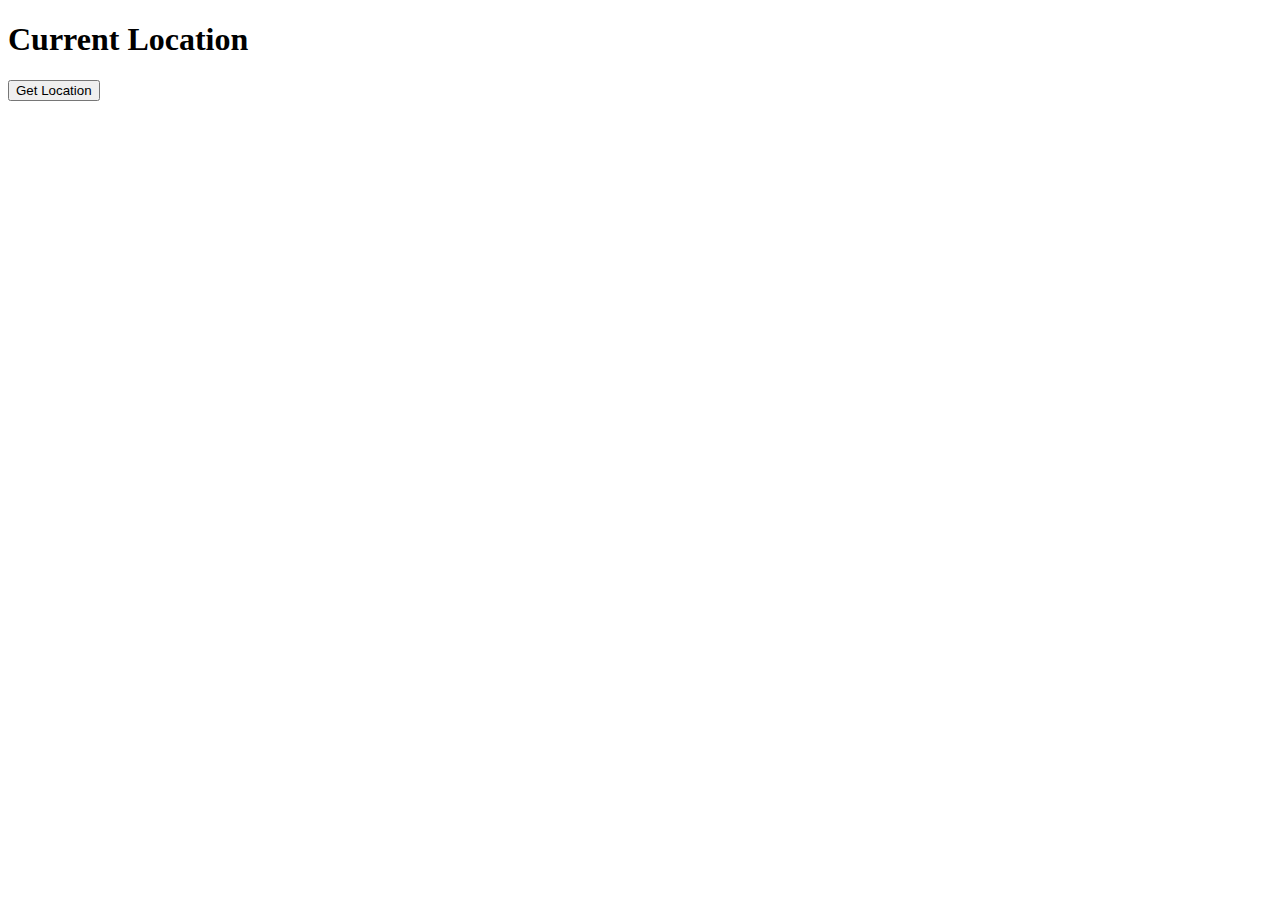
<file: googleMap_CurrentLocation/index.html>
<!DOCTYPE html>
<html lang="en">
<head>
    <meta charset="UTF-8">
    <meta name="viewport" content="width=device-width, initial-scale=1.0">
    <title>Current Location</title>
</head>
<body>
    <h1>Current Location</h1>
    <button id="location_button">Get Location</button>

    <script src="script.js"></script>
</body>
</html>
</file>
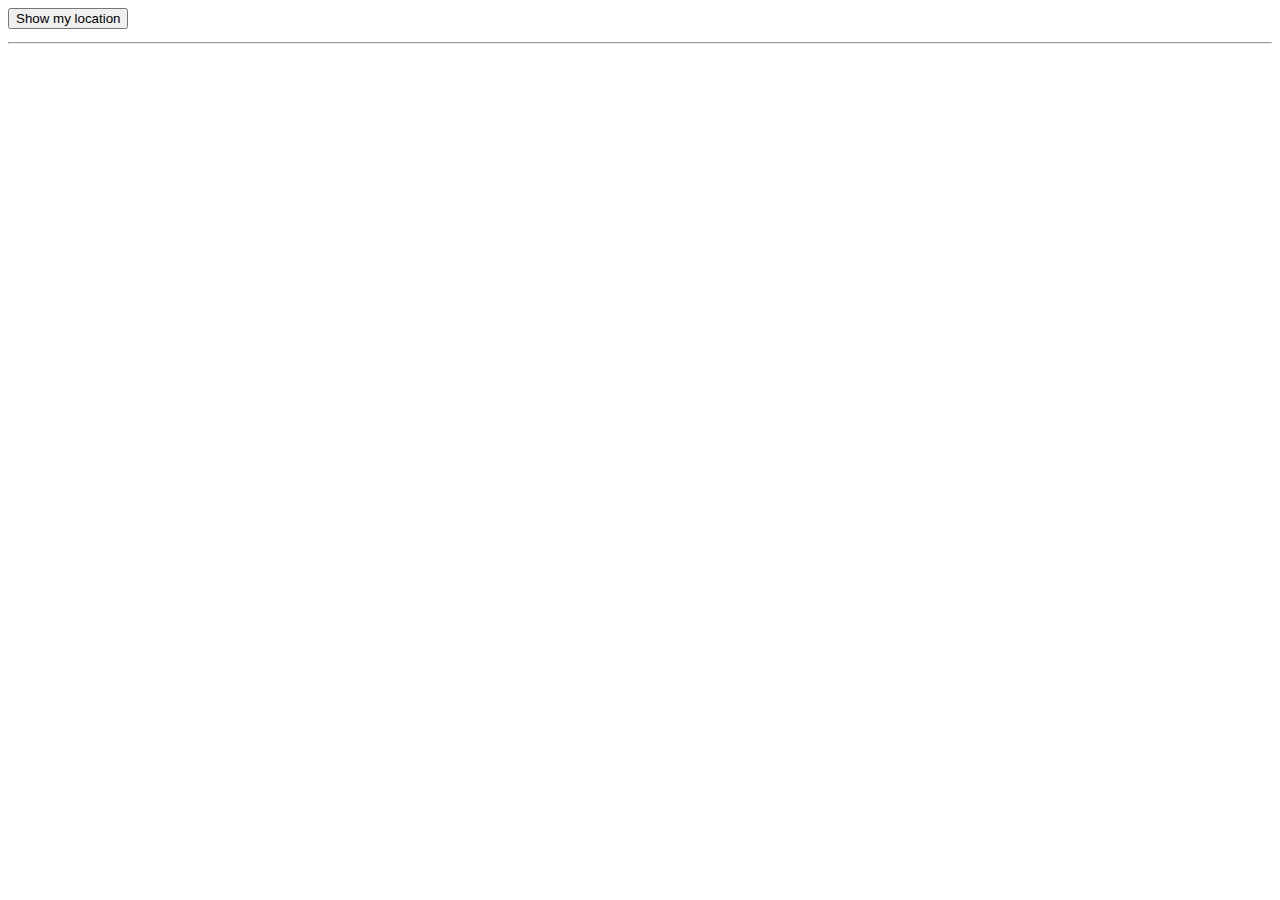
<file: location2/index.html>
<!DOCTYPE html>
<html lang="en">
<head>
    <meta charset="UTF-8">
    <meta name="viewport" content="width=device-width, initial-scale=1.0">
    <title>location2</title>
</head>
<body>
    <button id="get_location">Show my location</button>
    <pre id = "result"></pre>
    <hr>
    <div id="weather-container">
        <h2 id="location"></h2>
        <p id="temperature"></p>
        <p id="description"></p>
      </div>

    <script src="script.js"></script>
</body>
</html>
</file>
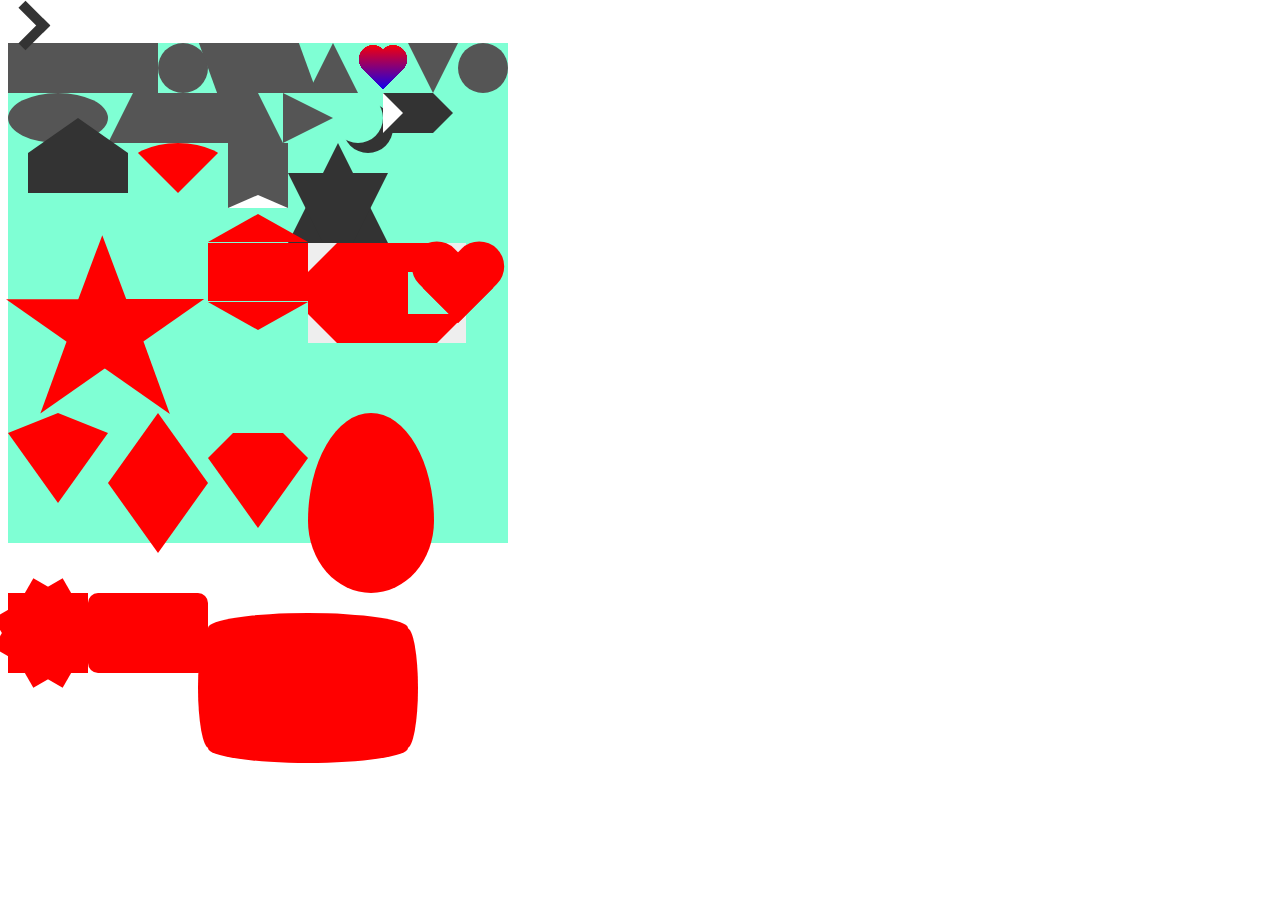
<file: MultipleShapes/index.html>
<!DOCTYPE html>
<html lang="en">

<head>
    <meta charset="UTF-8">
    <meta name="viewport" content="width=device-width, initial-scale=1.0">
    <title>Document</title>
    <link rel="stylesheet" href="style.css">
</head>

<body>
    <div id="thick-arrow-right"></div>
    <div id="thick-arrow-left"></div>
    <div id="shape_container">
        <div id="square"></div>
        <div id="rectangle"></div>
        <div id="circle"></div>
        <div id="parallelogram"></div>
        <div id="triangle-up"></div>
        <div id="heart-with-gradient"></div>
        <div id="triangle-down"></div>
        <div id="circle"></div>
        <div id="oval"></div>
        <div id="trapezoid"></div>
        <div id="triangle-right"></div>
        <div id="moon"></div>
        <div id="pointer"></div>
        <div id="base"></div>
        <div id="cone"></div>
        <div id="flag"></div>


        <div id="star-six"></div>
        <div id="star-five"></div>
        <div id="hexagon"></div>
        <div id="octagon"></div>
        <div id="heart"></div>
        <div id="diamond-shield"></div>
        <div id="diamond-narrow"></div>
        <div id="cut-diamond"></div>
        <div id="egg"></div>
        <div id="burst-12"></div>
        <div id="talkbubble"></div>
        <div id="tv"></div>


    </div>

    <script>
        let thick_arrow_right = document.querySelector("#thick-arrow-right");
        let shape_container = document.querySelector("#shape_container");
        let display_condition = false;
        thick_arrow_right.addEventListener('click', function () {
            if (display_condition == false) {
                shape_container.style = "display: flex;flex-wrap: wrap;gap: 20px 20px;"
                display_condition = true;
            } else {
                shape_container.style = "display: none";
                display_condition = false;
            }
        });
    </script>

    </script>
</body>

</html>
</file>
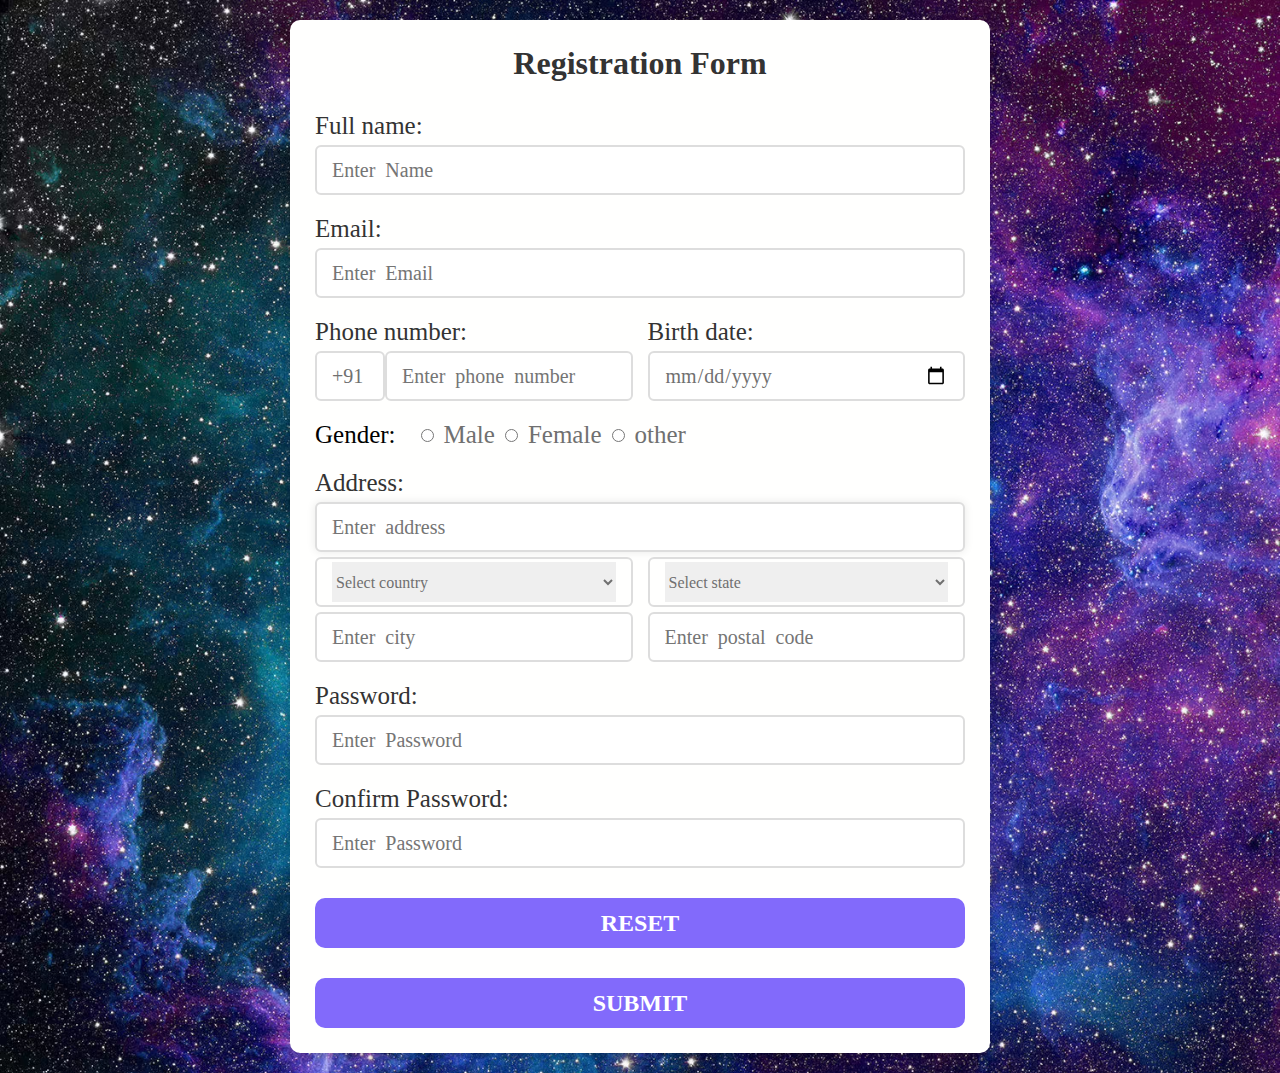
<file: Registration_Form/index.html>
<!DOCTYPE html>
<html lang="en">

<head>
    <meta charset="UTF-8">
    <meta name="viewport" content="width=device-width, initial-scale=1.0">
    <title>Document</title>
    <link rel="stylesheet" href="style.css">
</head>

<body>
    <div class="container">
        <header>Registration Form</header>
        <form action="#" class="form">

            <!-- Full name -->
            <div class="input-box">
                <label>Full name:</label>
                <input type="text" placeholder="Enter Name" id="full_name" required />
            </div>

            <!-- Email Address -->
            <div class="input-box">
                <label>Email:</label>
                <input type="email" placeholder="Enter Email" id="email" required />
            </div>

            <!-- Phone number and Birth date -->
            <div class="column">
                <div class="input-box">
                    <label>Phone number:</label>
                    <div style="display: flex;">
                        <input type="text" readonly value="+91" style="width: 70px;;"/>
                        <input type="number" placeholder="Enter phone number" id="phone_number" required />

                    </div>
                    
                </div>
                <div class="input-box">
                    <label>Birth date:</label>
                    <input type="date" placeholder="Enter birth date" id="birth_date" required />
                </div>
            </div>

            <!-- Gender -->
            <div class="gender-box">
                <div class="gender">
                    <p>Gender:</p>
                    <div class="gender">
                        <input type="radio" placeholder="Enter gender" id="male" name="gender" required />
                        <label for="male">Male</label>
                    </div>
                    <div class="gender">
                        <input type="radio" id="female" name="gender" required />
                        <label for="female">Female</label>
                    </div>
                    <div class="gender">
                        <input type="radio" id="other" name="gender" required />
                        <label for="other">other</label>
                    </div>
                </div>
            </div>

            <!-- Address -->
            <div class="input-box">
                <label>Address:</label>
                <input type="text" class="address-box" id="address" placeholder="Enter address" required></input>

                <div class="column">
                    <div class="select-box">
                        <select id="country-select">
                            <option value="null">Select country</option>
                            <option value="AF">Afghanistan</option>
                            <option value="AL">Albania</option>
                            <option value="DZ">Algeria</option>
                            <option value="AD">Andorra</option>
                            <option value="AO">Angola</option>
                            <option value="AG">Antigua and Barbuda</option>
                            <option value="AR">Argentina</option>
                            <option value="AM">Armenia</option>
                            <option value="AU">Australia</option>
                            <option value="AT">Austria</option>
                            <option value="AZ">Azerbaijan</option>
                            <option value="BS">Bahamas</option>
                            <option value="BH">Bahrain</option>
                            <option value="BD">Bangladesh</option>
                            <option value="BB">Barbados</option>
                            <option value="BY">Belarus</option>
                            <option value="BE">Belgium</option>
                            <option value="BZ">Belize</option>
                            <option value="BJ">Benin</option>
                            <option value="BT">Bhutan</option>
                            <option value="BO">Bolivia</option>
                            <option value="BA">Bosnia and Herzegovina</option>
                            <option value="BW">Botswana</option>
                            <option value="BR">Brazil</option>
                            <option value="BN">Brunei</option>
                            <option value="BG">Bulgaria</option>
                            <option value="BF">Burkina Faso</option>
                            <option value="BI">Burundi</option>
                            <option value="KH">Cambodia</option>
                            <option value="CM">Cameroon</option>
                            <option value="CA">Canada</option>
                            <option value="CV">Cape Verde</option>
                            <option value="CF">Central African Republic</option>
                            <option value="TD">Chad</option>
                            <option value="CL">Chile</option>
                            <option value="CN">China</option>
                            <option value="CO">Colombia</option>
                            <option value="KM">Comoros</option>
                            <option value="CG">Congo (Brazzaville)</option>
                            <option value="CD">Congo (Kinshasa)</option>
                            <option value="CR">Costa Rica</option>
                            <option value="CI">Côte d'Ivoire</option>
                            <option value="HR">Croatia</option>
                            <option value="CU">Cuba</option>
                            <option value="CY">Cyprus</option>
                            <option value="CZ">Czech Republic</option>
                            <option value="DK">Denmark</option>
                            <option value="DJ">Djibouti</option>
                            <option value="DM">Dominica</option>
                            <option value="DO">Dominican Republic</option>
                            <option value="EC">Ecuador</option>
                            <option value="EG">Egypt</option>
                            <option value="SV">El Salvador</option>
                            <option value="GQ">Equatorial Guinea</option>
                            <option value="ER">Eritrea</option>
                            <option value="EE">Estonia</option>
                            <option value="ET">Ethiopia</option>
                            <option value="FJ">Fiji</option>
                            <option value="FI">Finland</option>
                            <option value="FR">France</option>
                            <option value="GA">Gabon</option>
                            <option value="GM">Gambia</option>
                            <option value="GE">Georgia</option>
                            <option value="DE">Germany</option>
                            <option value="GH">Ghana</option>
                            <option value="GR">Greece</option>
                            <option value="GD">Grenada</option>
                            <option value="GT">Guatemala</option>
                            <option value="GN">Guinea</option>
                            <option value="GW">Guinea-Bissau</option>
                            <option value="GY">Guyana</option>
                            <option value="HT">Haiti</option>
                            <option value="HN">Honduras</option>
                            <option value="HK">Hong Kong</option>
                            <option value="HU">Hungary</option>
                            <option value="IS">Iceland</option>
                            <option value="IN">India</option>
                            <option value="ID">Indonesia</option>
                            <option value="IR">Iran</option>
                            <option value="IQ">Iraq</option>
                            <option value="IE">Ireland</option>
                            <option value="IL">Israel</option>
                            <option value="IT">Italy</option>
                            <option value="JM">Jamaica</option>
                            <option value="JP">Japan</option>
                            <option value="JO">Jordan</option>
                            <option value="KZ">Kazakhstan</option>
                            <option value="KE">Kenya</option>
                            <option value="KI">Kiribati</option>
                            <option value="KW">Kuwait</option>
                            <option value="KG">Kyrgyzstan</option>
                            <option value="LA">Laos</option>
                            <option value="LV">Latvia</option>
                            <option value="LB">Lebanon</option>
                            <option value="LS">Lesotho</option>
                            <option value="LR">Liberia</option>
                            <option value="LY">Libya</option>
                            <option value="LI">Liechtenstein</option>
                            <option value="LT">Lithuania</option>
                            <option value="LU">Luxembourg</option>
                            <option value="MG">Madagascar</option>
                            <option value="MW">Malawi</option>
                            <option value="MY">Malaysia</option>
                            <option value="MV">Maldives</option>
                            <option value="ML">Mali</option>
                            <option value="MT">Malta</option>
                            <option value="MH">Marshall Islands</option>
                            <option value="MQ">Martinique</option>
                            <option value="MR">Mauritania</option>
                            <option value="MU">Mauritius</option>
                            <option value="MX">Mexico</option>
                            <option value="MD">Moldova</option>
                            <option value="MC">Monaco</option>
                            <option value="MN">Mongolia</option>
                            <option value="ME">Montenegro</option>
                            <option value="MA">Morocco</option>
                            <option value="MZ">Mozambique</option>
                            <option value="MM">Myanmar (Burma)</option>
                            <option value="NA">Namibia</option>
                            <option value="NR">Nauru</option>
                            <option value="NP">Nepal</option>
                            <option value="NL">Netherlands</option>
                            <option value="NC">New Caledonia</option>
                            <option value="NZ">New Zealand</option>
                            <option value="NI">Nicaragua</option>
                            <option value="NE">Niger</option>
                            <option value="NG">Nigeria</option>
                            <option value="NU">Niue</option>
                            <option value="NF">Norfolk Island</option>
                            <option value="MP">Northern Mariana Islands</option>
                            <option value="NO">Norway</option>
                            <option value="OM">Oman</option>
                            <option value="PK">Pakistan</option>
                            <option value="PW">Palau</option>
                            <option value="PA">Panama</option>
                            <option value="PG">Papua New Guinea</option>
                            <option value="PY">Paraguay</option>
                            <option value="PE">Peru</option>
                            <option value="PH">Philippines</option>
                            <option value="PL">Poland</option>
                            <option value="PT">Portugal</option>
                            <option value="PR">Puerto Rico</option>
                            <option value="QA">Qatar</option>
                            <option value="RO">Romania</option>
                            <option value="RU">Russia</option>
                            <option value="RW">Rwanda</option>
                            <option value="BL">Saint Barthélemy</option>
                            <option value="KN">Saint Kitts and Nevis</option>
                            <option value="LC">Saint Lucia</option>
                            <option value="MF">Saint Martin</option>
                            <option value="PM">Saint Pierre and Miquelon</option>
                            <option value="VC">Saint Vincent and the Grenadines</option>
                            <option value="WS">Samoa</option>
                            <option value="SM">San Marino</option>
                            <option value="ST">São Tomé and Príncipe</option>
                            <option value="SA">Saudi Arabia</option>
                            <option value="SN">Senegal</option>
                            <option value="RS">Serbia</option>
                            <option value="SC">Seychelles</option>
                            <option value="SL">Sierra Leone</option>
                            <option value="SG">Singapore</option>
                            <option value="SK">Slovakia</option>
                            <option value="SI">Slovenia</option>
                            <option value="SB">Solomon Islands</option>
                            <option value="SO">Somalia</option>
                            <option value="ZA">South Africa</option>
                            <option value="SS">South Sudan</option>
                            <option value="ES">Spain</option>
                            <option value="LK">Sri Lanka</option>
                            <option value="SD">Sudan</option>
                            <option value="SR">Suriname</option>
                            <option value="SJ">Svalbard and Jan Mayen</option>
                            <option value="SZ">Swaziland</option>
                            <option value="SE">Sweden</option>
                            <option value="CH">Switzerland</option>
                            <option value="SY">Syria</option>
                            <option value="TW">Taiwan</option>
                            <option value="TJ">Tajikistan</option>
                            <option value="TZ">Tanzania</option>
                            <option value="TH">Thailand</option>
                            <option value="TL">Timor-Leste (East Timor)</option>
                            <option value="TG">Togo</option>
                            <option value="TK">Tokelau</option>
                            <option value="TO">Tonga</option>
                            <option value="TT">Trinidad and Tobago</option>
                            <option value="TN">Tunisia</option>
                            <option value="TR">Turkey</option>
                            <option value="TM">Turkmenistan</option>
                            <option value="TC">Turks and Caicos Islands</option>
                            <option value="TV">Tuvalu</option>
                            <option value="UG">Uganda</option>
                            <option value="UA">Ukraine</option>
                            <option value="AE">United Arab Emirates</option>
                            <option value="GB">United Kingdom</option>
                            <option value="US">United States</option>
                            <option value="UY">Uruguay</option>
                            <option value="UZ">Uzbekistan</option>
                            <option value="VU">Vanuatu</option>
                            <option value="VE">Venezuela</option>
                            <option value="VN">Vietnam</option>
                            <option value="WF">Wallis and Futuna</option>
                            <option value="YE">Yemen</option>
                            <option value="ZM">Zambia</option>
                            <option value="ZW">Zimbabwe</option>
                        </select>
                    </div>
                    <div class="select-box">
                        <select id="state-select">
                            <option value="null">Select state</option>
                            <option value="AN">Andaman and Nicobar Islands</option>
                            <option value="AP">Andhra Pradesh</option>
                            <option value="AR">Arunachal Pradesh</option>
                            <option value="AS">Assam</option>
                            <option value="BR">Bihar</option>
                            <option value="CH">Chandigarh</option>
                            <option value="CT">Chhattisgarh</option>
                            <option value="DL">Delhi</option>
                            <option value="DN">Dadra and Nagar Haveli and Daman and Diu</option>
                            <option value="GA">Goa</option>
                            <option value="GJ">Gujarat</option>
                            <option value="HR">Haryana</option>
                            <option value="HP">Himachal Pradesh</option>
                            <option value="JK">Jammu and Kashmir</option>
                            <option value="JH">Jharkhand</option>
                            <option value="KA">Karnataka</option>
                            <option value="KL">Kerala</option>
                            <option value="LA">Ladakh</option>
                            <option value="LD">Lakshadweep</option>
                            <option value="MP">Madhya Pradesh</option>
                            <option value="MH">Maharashtra</option>
                            <option value="MN">Manipur</option>
                            <option value="ML">Meghalaya</option>
                            <option value="MZ">Mizoram</option>
                            <option value="NL">Nagaland</option>
                            <option value="OR">Odisha</option>
                            <option value="PB">Punjab</option>
                            <option value="RJ">Rajasthan</option>
                            <option value="SK">Sikkim</option>
                            <option value="TN">Tamil Nadu</option>
                            <option value="TG">Telangana</option>
                            <option value="TR">Tripura</option>
                            <option value="UP">Uttar Pradesh</option>
                            <option value="UT">Uttarakhand</option>
                            <option value="WB">West Bengal</option>
                          </select>
                    </div>

                </div>

                <div class="column">
                    <input type="text" placeholder="Enter city" required>
                    <input type="text" placeholder="Enter postal code" required>
                </div>
            </div>

            <!-- Code for password -->
            <div class="input-box">
                <label>Password:</label>
                <input type="text" placeholder="Enter Password" id="pass" required />
            </div>
            <div class="input-box">
                <label>Confirm Password:</label>
                <input type="text" placeholder="Enter Password" id="re_pass" required />
            </div>

            <!-- Submit Button -->
            <button type="reset" class="reset" ><b>RESET</b></button>
            <button type="submit" class="submit" onclick="registration()"><b>SUBMIT</b></button>

        </form>
    </div>
    <script src="script.js"></script>
</body>

</html>
</file>
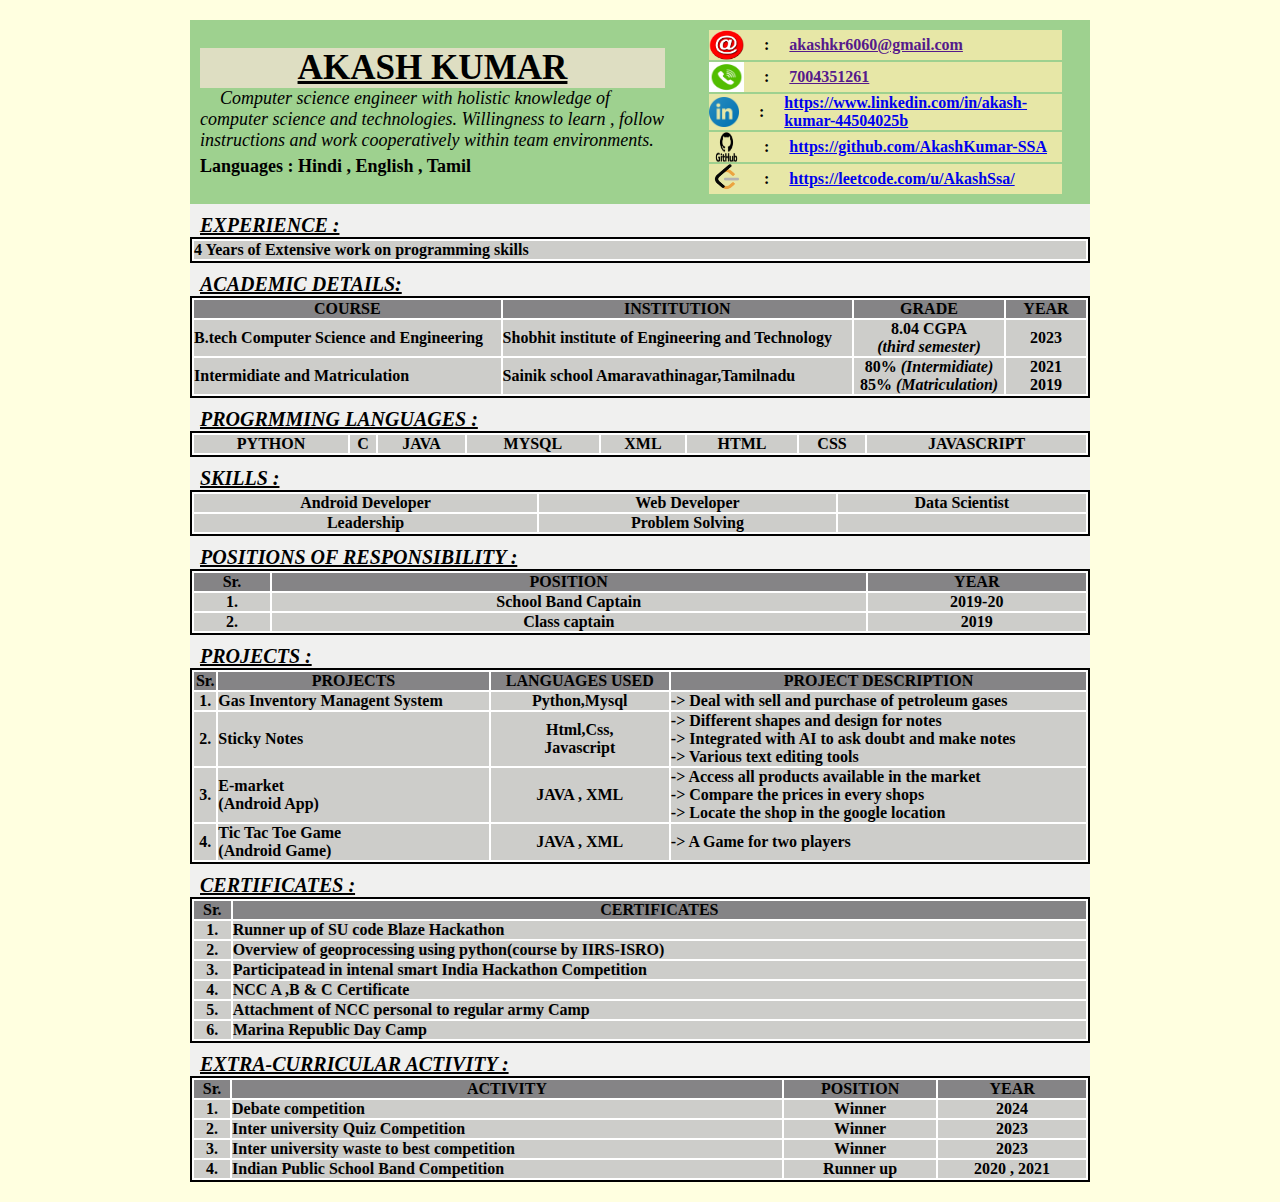
<file: Resume/index.html>
<!DOCTYPE html>
<html lang="en">

<head>
    <meta charset="UTF-8">
    <meta name="viewport" content="width=device-width, initial-scale=1.0">
    <title>Resume</title>
    <link rel="stylesheet" href="style.css">
</head>

<body>
    <div id="main_container">
        <div id="header">
            <div id="left_header">
                <span id="name">
                    <h3>AKASH KUMAR</h3>
                </span>
                <div id="description">Computer science engineer with holistic knowledge of computer science and
                    technologies. Willingness to learn , follow instructions and work cooperatively within team
                    environments.</div>
                <div id="languages">Languages : Hindi , English , Tamil </div>
            </div>
            <div id="right_header">
                <div id="Email"> <img src="resourses/Email_logo.png" alt="Email:">: <a href="">akashkr6060@gmail.com</a>
                </div>
                <div id="Phone"> <img src="resourses/Phone_logo.png" alt="Phone:">: <a href=""> 7004351261</a></div>
                <div id="linkedin"><img src="resourses/Linkedin_logo.png" alt="Linkedin:">:<a
                        href="https://www.linkedin.com/in/akash-kumar-44504025b">https://www.linkedin.com/in/akash-kumar-44504025b</a>
                </div>
                <div id="Github"><img src="resourses/Github_logo.png" alt="Github:">:<a
                        href="https://github.com/AkashKumar-SSA"> https://github.com/AkashKumar-SSA</a></div>
                <div id="leetcode"><img src="resourses/Leetcode_logo.png" alt="Github:">:<a
                        href="https://leetcode.com/u/AkashSsa/"> https://leetcode.com/u/AkashSsa/</a></div>
            </div>
        </div>
        <div id="Experience">
            <div id="experience_header">
                <span id="Experince" class="content_header">EXPERIENCE :</span>
            </div>
            <table>
                <tbody>
                    <tr>
                        <td>4 Years of Extensive work on programming skills
                        </td>
                    </tr>
                </tbody>
            </table>

        </div>
        <div id="Academic_detail">
            <span id="academin_header" class="content_header">ACADEMIC DETAILS:</span>
            <table>
                <thead>
                    <tr>
                        <th>COURSE</th>
                        <th>INSTITUTION</th>
                        <th style="width:150px;">GRADE</th>
                        <th style="width: 80px;">YEAR</th>
                    </tr>
                </thead>
                <tbody>
                    <tr>
                        <td>B.tech Computer Science and Engineering</td>
                        <td>Shobhit institute of Engineering and Technology</td>
                        <td class="texta-align-center">8.04 CGPA<br> <i>(third semester)</i></td>
                        <td class="texta-align-center">2023</td>
                    </tr>
                    <tr>
                        <td>Intermidiate and Matriculation</td>
                        <td>Sainik school Amaravathinagar,Tamilnadu</td>
                        <td class="texta-align-center">80% <i> (Intermidiate)</i><br>85% <i>(Matriculation) </i></td>
                        <td class="texta-align-center">2021 <br>2019</td>
                    </tr>
                </tbody>
            </table>
        </div>
        <div id="skills">
            <span id="skill_header" class="content_header">PROGRMMING LANGUAGES :</span>
            <table>
                <tbody>
                    <tr>
                        <td class="texta-align-center">PYTHON</td>
                        <td class="texta-align-center">C</td>
                        <td class="texta-align-center">JAVA</td>
                        <td class="texta-align-center">MYSQL</td>
                        <td class="texta-align-center">XML</td>
                        <td class="texta-align-center">HTML</td>
                        <td class="texta-align-center">CSS</td>
                        <td class="texta-align-center">JAVASCRIPT</td>
                    </tr>
                </tbody>
            </table>
        </div>

        <div id="skills">
            <span id="skill_header" class="content_header">SKILLS :</span>
            <table>
                <tbody>
                    <tr>
                        <td class="texta-align-center">Android Developer</td>
                        <td class="texta-align-center">Web Developer</td>
                        <td class="texta-align-center">Data Scientist</td>
                    </tr>
                    <tr>
                        <td class="texta-align-center">Leadership</td>
                        <td class="texta-align-center">Problem Solving</td>
                        <td class="texta-align-center"></td>
                    </tr>

                </tbody>
            </table>
        </div>

        <div id="positions_of_responsibility">
            <span id="positions_of_responsibility_header" class="content_header">POSITIONS OF RESPONSIBILITY :</span>
            <table>

                <thead>
                    <tr>
                        <th>Sr.</th>
                        <th>POSITION</th>
                        <th>YEAR</th>
                    </tr>
                </thead>
                <tbody>
                    <tr>
                        <td class="texta-align-center">1.</td>
                        <td class="texta-align-center">School Band Captain</td>
                        <td class="texta-align-center">2019-20</td>
                    </tr>
                    <tr>
                        <td class="texta-align-center">2.</td>
                        <td class="texta-align-center">Class captain</td>
                        <td class="texta-align-center">2019</td>
                    </tr>
                </tbody>
            </table>
        </div>
        <div id="Projects">
            <span id="projects" class="content_header">PROJECTS :</span>
            <table>

                <thead>
                    <tr>
                        <th>Sr.</th>
                        <th>PROJECTS</th>
                        <th>LANGUAGES USED</th>
                        <th>PROJECT DESCRIPTION</th>
                    </tr>
                </thead>
                <tbody>
                    <tr>
                        <td class="texta-align-center">1.</td>
                        <td>Gas Inventory Managent System</td>
                        <td class="texta-align-center">Python,Mysql</td>
                        <td>-> Deal with sell and purchase of petroleum gases</td>
                    </tr>
                    <tr>
                        <td class="texta-align-center">2.</td>
                        <td>Sticky Notes</td>
                        <td class="texta-align-center">Html,Css,<br>Javascript</td>
                        <td>-> Different shapes and design for notes
                            <br>-> Integrated with AI to ask doubt and make notes
                            <br>-> Various text editing tools
                        </td>
                    </tr>
                    <tr>
                        <td class="texta-align-center">3.</td>
                        <td>E-market <br>(Android App)</td>
                        <td class="texta-align-center">JAVA , XML </td>
                        <td>-> Access all products available in the market
                            <br>-> Compare the prices in every shops
                            <br>-> Locate the shop in the google location
                        </td>
                    </tr>
                    <tr>
                        <td class="texta-align-center">4.</td>
                        <td>Tic Tac Toe Game <br> (Android Game)</td>
                        <td class="texta-align-center">JAVA , XML </td>
                        <td>-> A Game for two players
                    </tr>
                </tbody>
            </table>
        </div>


        <div id="certificates_and_achivements">
            <span class="content_header"> CERTIFICATES : </span>
            <table>
                <thead>
                    <tr>
                        <th>Sr.</th>
                        <th>CERTIFICATES</th>

                    </tr>
                </thead>
                <tbody>
                    <tr>
                        <td class="texta-align-center">1.</td>
                        <td>Runner up of SU code Blaze Hackathon</td>
                    </tr>
                    <tr>
                        <td class="texta-align-center">2.</td>
                        <td>Overview of geoprocessing using python(course by IIRS-ISRO)</td>

                    </tr>

                    <tr>
                        <td class="texta-align-center">3.</td>
                        <td>Participatead in intenal smart India Hackathon Competition</td>
                    </tr>
                    <tr>
                        <td class="texta-align-center">4.</td>
                        <td>NCC  A ,B & C Certificate</td>
                    </tr>
                    <tr>
                        <td class="texta-align-center">5.</td>
                        <td>Attachment of NCC personal to regular army Camp</td>
                    </tr>
                    <tr>
                        <td class="texta-align-center">6.</td>
                        <td>Marina Republic Day Camp</td>
                    </tr>
                </tbody>
            </table>
        </div>
        <div id="extra_curricular_activities">
            <span id="extra-curricular" class="content_header">EXTRA-CURRICULAR ACTIVITY :</span>
            <table>
                <thead>
                    <tr>
                        <th>Sr.</th>
                        <th>ACTIVITY</th>
                        <th>POSITION</th>
                        <th>YEAR</th>
                    </tr>
                </thead>
                <tbody>
                    <tr>
                        <td class="texta-align-center">1.</td>
                        <td>Debate competition</td>
                        <td class="texta-align-center">Winner</td>
                        <td class="texta-align-center">2024</td>
                    </tr>
                    <tr>
                        <td class="texta-align-center">2.</td>
                        <td>Inter university Quiz Competition </td>
                        <td class="texta-align-center">Winner</td>
                        <td class="texta-align-center">2023</td>
                    </tr>
                    <tr>
                        <td class="texta-align-center">3.</td>
                        <td>Inter university waste to best competition</td>
                        <td class="texta-align-center">Winner</td>
                        <td class="texta-align-center">2023</td>
                    </tr>

                    <tr>
                        <td class="texta-align-center">4.</td>
                        <td>Indian Public School Band Competition</td>
                        <td class="texta-align-center">Runner up</td>
                        <td class="texta-align-center">2020 , 2021</td>
                    </tr>
                </tbody>
            </table>
        </div>
    </div>

</body>

</html>
</file>
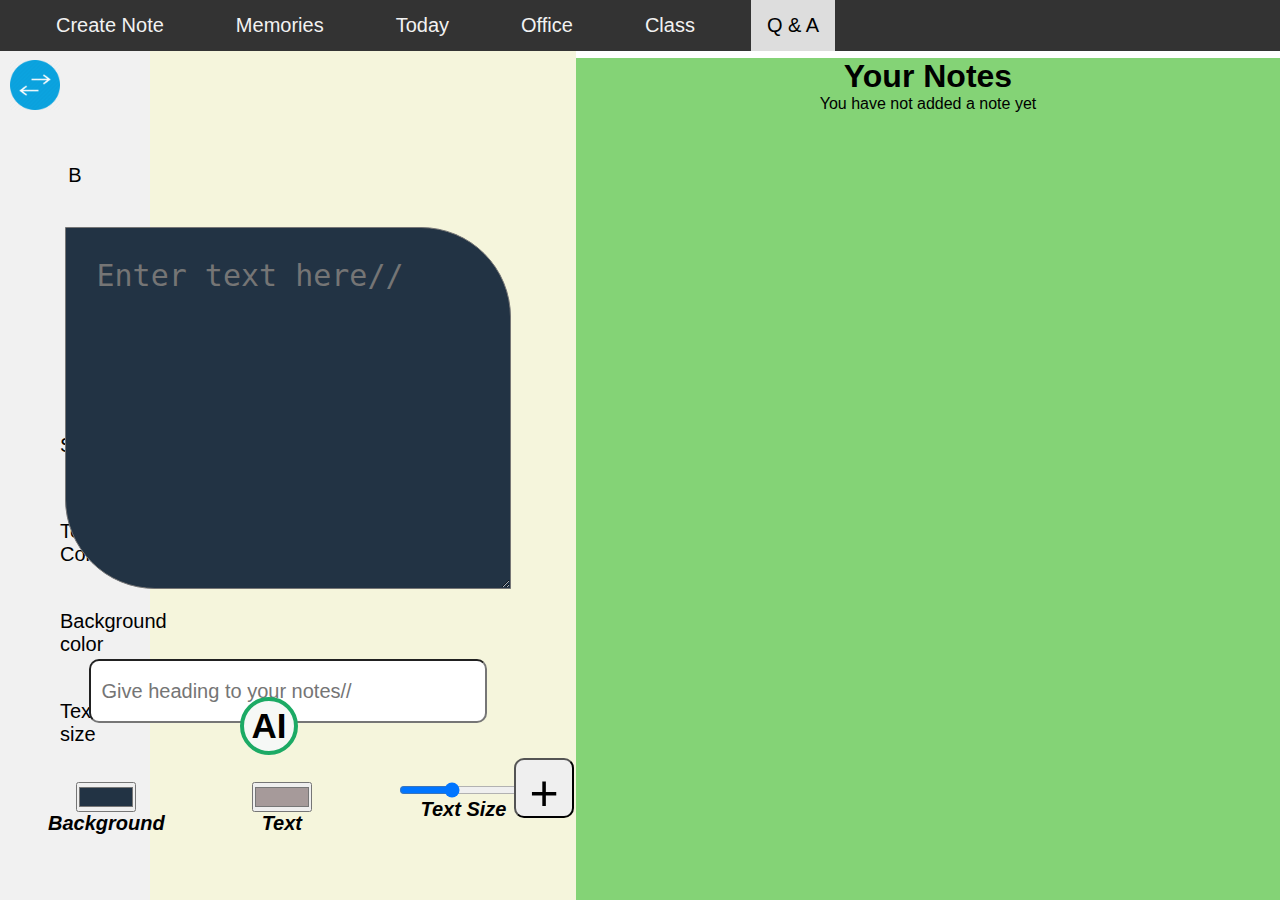
<file: stickyNotes/AI_Question&Answer.html>
<!DOCTYPE html>
<html>

<head>
    <link rel="stylesheet" href="style.css">
    <style>
        body {
            margin: 0;
            font-family: Arial, Helvetica, sans-serif;
        }

        .main {
            background-color: rgba(132, 211, 118, 1);
            height: 100vh;
            width: 100%;
        }

        /* Use a specific height or remove it */
        .navbar #q_a {
            background: #ddd;
            color: black;
        }

        .navbar :not(#q_a) {
            background-color: #333;
            color: #f2f2f2;
        }
    </style>
</head>

<body>
    <div id="left_right_scroll" style="width: fit-content;height: fit-content;display: flex;align-items: center;justify-content: center;position: fixed;left:10px;top:60px;z-index: 500;background-color: transparent;">
        <img src="left_right_logo.jpg" id="left_right_logo_image" style="width: 50px; height: 50px;">
    </div>

    <div class="navbar">
        <a href="index.html">Create Note</a>
        <a href="memory.html">Memories</a>
        <a href="today.html">Today</a>
        <a href="office.html">Office</a>
        <a href="class.html">Class</a>
        <a href="AI_Question&Answer.html" id="q_a">Q & A</a>
    </div>

    <div id="main_container">
        <!-- toolbar -->
        <div id="toolbar">
            <button id="bold">B</button>
            <button id="italic">I</button>
            <button id="underline">U</button>
            <button id="strikethrough">Strike</button>
            <button id="text_color">Text Color</button>
            <button id="background_colour">Background color</button>
            <button id="size">Text size</button>
            
        </div>
        <!-- <div id="sticky-note">
            <p contenteditable="true"></p>
        </div> -->

        <!-- Left Side Container Codes -->
        <div id="left_container">

            <div class="left_main_elements_container">
                <div id="ai_container">
                    <div id="ai_output_container_div">
                        <span id="ai_output_question">QUESTION FROM USER: </span>
                        <span id="ai_output_answer"><b><i> ............Connect to a network to get
                                    answer.............</i></b> </span>
                    </div>
                    <div id="ai_input_container_div">
                        <input type="text" name="" id="ai_input" placeholder="Enter question here">
                        <button id="ai_answer_generate_button"><img id="ai_answer_generate_button_image"
                                src="send_message_logo.png"></button>
                    </div>
                </div>

                <textarea name="" id="text_area" cols="40" rows="10" placeholder="Enter text here//" contenteditable="true"></textarea>

                <input type="text" name="" id="notes_heading" placeholder="Give heading to your notes//">

                <div id="color_choose_option" class="color_pick">
                    <div id="background_choose">
                        <input type="color" name="" id="color">
                        <label for="color" class="color_label"> Background</label>
                    </div>

                    <div id="text_color_choose">
                        <input type="color" name="" id="color" >
                        <label for="font_color" class="color_label">Text</label>
                    </div>

                    <div id="text_size">
                        <input type="range" name="" id="size" min="10" max="60">
                        <label for="size" class="color_label">Text Size</label>
                    </div>

                    <div id="ai"> <!-- AI button -->
                        <p id="ai_highlight">AI</p>
                    </div>
                </div>

            </div>
            <div id="button">
                <button id="add_note">+</button>
            </div>
        </div>


        <!-- Right Side Container Codes -->
        <div id="right_container">
            <h1>Your Notes</h1>
            <p id="empty_line">You have not added a note yet</p>
            <div id="notes_container">
                <!-- All notes are inserted here -->
            </div>
        </div>
    </div>
    <script src = "note_add.js"></script>
    <script src = "script.js"></script>
    <script type="module" src="module.js"></script>
</body>

</html>
</file>
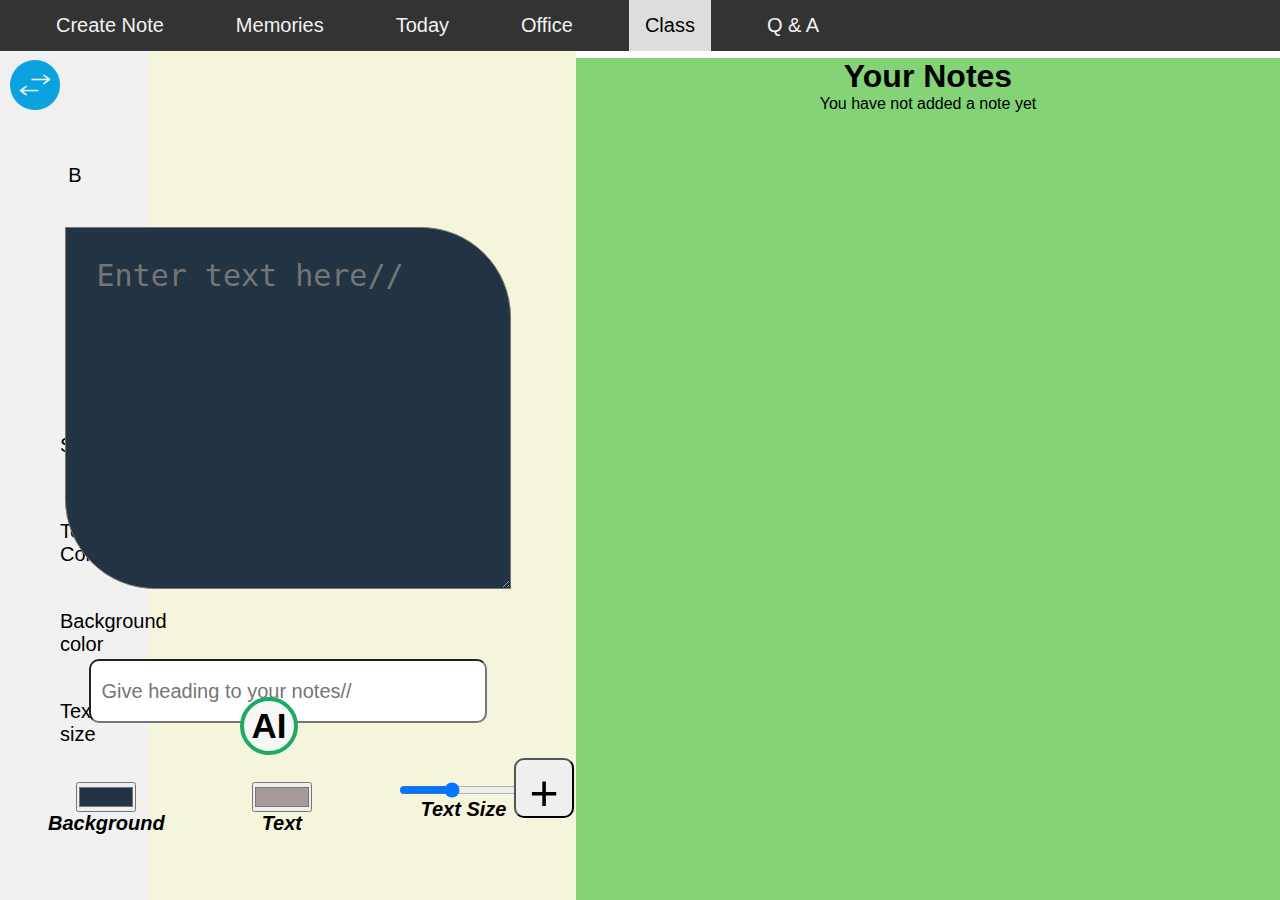
<file: stickyNotes/class.html>
<!DOCTYPE html>
<html>

<head>
    <link rel="stylesheet" href="style.css">
    <style>
        body {
            margin: 0;
            font-family: Arial, Helvetica, sans-serif;
        }
        .main{
            background-color: rgba(132, 211, 118, 1);
            height: 100vh;
            width: 100%;
        }
        .navbar #class{
            background: #ddd;
            color: black;
        }
        .navbar :not(#class){
            background-color: #333;
            color: #f2f2f2;
        }
        
    </style>
</head>

<body>
    <div id="left_right_scroll" style="width: fit-content;height: fit-content;display: flex;align-items: center;justify-content: center;position: fixed;left:10px;top:60px;z-index: 500;background-color: transparent;">
        <img src="left_right_logo.jpg" id="left_right_logo_image" style="width: 50px; height: 50px;">
    </div>

    <div class="navbar">
        <a href="index.html">Create Note</a>
        <a href="memory.html">Memories</a>
        <a href="today.html">Today</a>
        <a href="office.html">Office</a>
        <a href="class.html" id="class">Class</a>
        <a href="AI_Question&Answer.html">Q & A</a>
    </div>

    <div id="main_container">
        <!-- toolbar -->
        <div id="toolbar">
            <button id="bold">B</button>
            <button id="italic">I</button>
            <button id="underline">U</button>
            <button id="strikethrough">Strike</button>
            <button id="text_color">Text Color</button>
            <button id="background_colour">Background color</button>
            <button id="size">Text size</button>
            
        </div>
        <!-- <div id="sticky-note">
            <p contenteditable="true"></p>
        </div> -->

        <!-- Left Side Container Codes -->
        <div id="left_container">

            <div class="left_main_elements_container">
                <div id="ai_container">
                    <div id="ai_output_container_div">
                        <span id="ai_output_question">QUESTION FROM USER: </span>
                        <span id="ai_output_answer"><b><i> ............Connect to a network to get
                                    answer.............</i></b> </span>
                    </div>
                    <div id="ai_input_container_div">
                        <input type="text" name="" id="ai_input" placeholder="Enter question here">
                        <button id="ai_answer_generate_button"><img id="ai_answer_generate_button_image"
                                src="send_message_logo.png"></button>
                    </div>
                </div>

                <textarea name="" id="text_area" cols="40" rows="10" placeholder="Enter text here//" contenteditable="true"></textarea>

                <input type="text" name="" id="notes_heading" placeholder="Give heading to your notes//">

                <div id="color_choose_option" class="color_pick">
                    <div id="background_choose">
                        <input type="color" name="" id="color">
                        <label for="color" class="color_label"> Background</label>
                    </div>

                    <div id="text_color_choose">
                        <input type="color" name="" id="color" >
                        <label for="font_color" class="color_label">Text</label>
                    </div>

                    <div id="text_size">
                        <input type="range" name="" id="size" min="10" max="60">
                        <label for="size" class="color_label">Text Size</label>
                    </div>

                    <div id="ai"> <!-- AI button -->
                        <p id="ai_highlight">AI</p>
                    </div>
                </div>

            </div>
            <div id="button">
                <button id="add_note">+</button>
            </div>
        </div>


        <!-- Right Side Container Codes -->
        <div id="right_container">
            <h1>Your Notes</h1>
            <p id="empty_line">You have not added a note yet</p>
            <div id="notes_container">
                <!-- All notes are inserted here -->
            </div>
        </div>
    </div>
    <script src = "note_add.js"></script>
    <script src = "script.js"></script>
    <script type="module" src="module.js"></script>

</body>

</html>
</file>
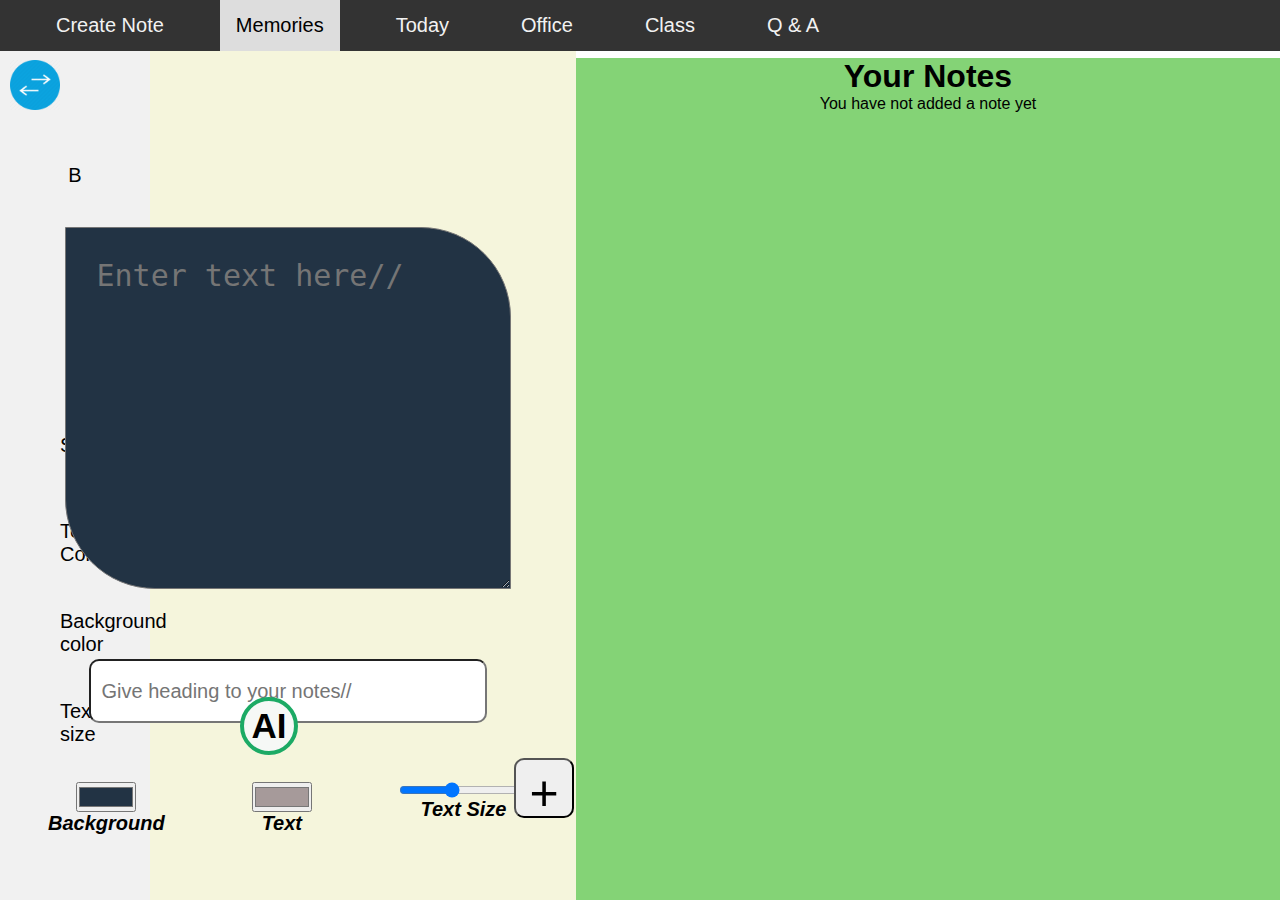
<file: stickyNotes/memory.html>
<!DOCTYPE html>
<html>

<head>
    <link rel="stylesheet" href="style.css">
    <style>
        body {
            margin: 0;
            font-family: Arial, Helvetica, sans-serif;
        }

         .navbar {
            overflow: hidden;
            background-color: #333;
            position: fixed;
            top:0;
            width: 100%;
            z-index: 100;
        }
        
        .navbar a {
            float: left;
            display: block;
            color: #f2f2f2;
            text-align: center;
            padding: 14px 16px;
            text-decoration: none;
            margin-left: 40px;
            font-size: 20px;
            font-weight: 500;

        }

        .memory_main{
            background-color: rgba(132, 211, 118, 1);
            height: 100vh;
            width: 100%;
            margin-top: 58px;
            display: flex;
            flex-direction: column;
            align-items: center;
        } 
        .navbar #memories{
            background: #ddd;
            color: black;
        }
        .navbar :not(#memories){
            background-color: #333;
            color: #f2f2f2;
        }
        
    </style>
</head>

<body>
    <div id="left_right_scroll" style="width: fit-content;height: fit-content;display: flex;align-items: center;justify-content: center;position: fixed;left:10px;top:60px;z-index: 500;background-color: transparent;">
        <img src="left_right_logo.jpg" id="left_right_logo_image" style="width: 50px; height: 50px;">
    </div>

    <!-- Nav bar -->
    <!-- <nav id="folder_options_container">
        <button id="Create Note">Create Note</button>
        <button id="Memories">Memories</button>
        <button id="Today">Today</button>
        <button id="Office">Office</button>
        <button id="Class">Class</button>
    </nav> -->
    <div class="navbar">
        <a href="index.html" id="create_note">Create Note</a>
        <a href="memory.html" id="memories">Memories</a>
        <a href="today.html">Today</a>
        <a href="office.html">Office</a>
        <a href="class.html">Class</a>
        <a href="AI_Question&Answer.html">Q & A</a>
      </div>
    <!-- The main container-div -->
    <div id="main_container">
        <!-- toolbar -->
        <div id="toolbar">
            <button id="bold">B</button>
            <button id="italic">I</button>
            <button id="underline">U</button>
            <button id="strikethrough">Strike</button>
            <button id="text_color">Text Color</button>
            <button id="background_colour">Background color</button>
            <button id="size">Text size</button>
            
        </div>
        <!-- <div id="sticky-note">
            <p contenteditable="true"></p>
        </div> -->

        <!-- Left Side Container Codes -->
        <div id="left_container">

            <div class="left_main_elements_container">
                <div id="ai_container">
                    <div id="ai_output_container_div">
                        <span id="ai_output_question">QUESTION FROM USER: </span>
                        <span id="ai_output_answer"><b><i> ............Connect to a network to get
                                    answer.............</i></b> </span>
                    </div>
                    <div id="ai_input_container_div">
                        <input type="text" name="" id="ai_input" placeholder="Enter question here">
                        <button id="ai_answer_generate_button"><img id="ai_answer_generate_button_image"
                                src="send_message_logo.png"></button>
                    </div>
                </div>

                <textarea name="" id="text_area" cols="40" rows="10" placeholder="Enter text here//" contenteditable="true"></textarea>

                <input type="text" name="" id="notes_heading" placeholder="Give heading to your notes//">

                <div id="color_choose_option" class="color_pick">
                    <div id="background_choose">
                        <input type="color" name="" id="color">
                        <label for="color" class="color_label"> Background</label>
                    </div>

                    <div id="text_color_choose">
                        <input type="color" name="" id="color" >
                        <label for="font_color" class="color_label">Text</label>
                    </div>

                    <div id="text_size">
                        <input type="range" name="" id="size" min="10" max="60">
                        <label for="size" class="color_label">Text Size</label>
                    </div>

                    <div id="ai"> <!-- AI button -->
                        <p id="ai_highlight">AI</p>
                    </div>
                </div>

            </div>
            <div id="button">
                <button id="add_note">+</button>
            </div>
        </div>


        <!-- Right Side Container Codes -->
        <div id="right_container">
            <h1>Your Notes</h1>
            <p id="empty_line">You have not added a note yet</p>
            <div id="notes_container">
                <!-- All notes are inserted here -->
            </div>
        </div>
    </div>

    <script src = "note_add.js"></script>
    <script src = "script.js"></script>
    <script type="module" src="module.js"></script>

</body>

</html>
</file>
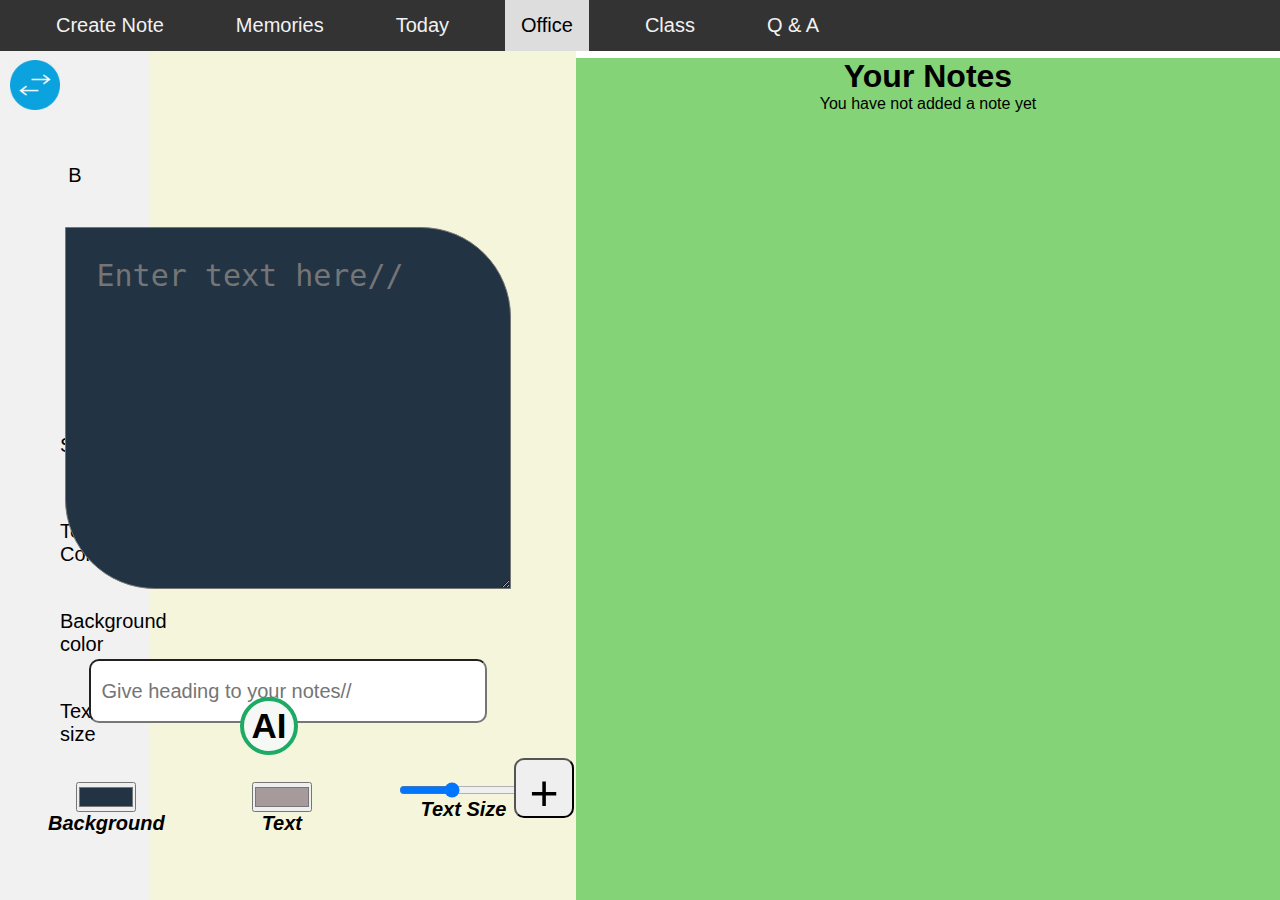
<file: stickyNotes/office.html>
<!DOCTYPE html>
<html>

<head>
    <link rel="stylesheet" href="style.css">
    <style>
        body {
            margin: 0;
            font-family: Arial, Helvetica, sans-serif;
        }

        .navbar {
            overflow: hidden;
            background-color: #333;
            position: fixed;
            width: 100%;
            z-index: 100;
        }

        .navbar a {
            float: left;
            display: block;
            color: #f2f2f2;
            text-align: center;
            padding: 14px 16px;
            text-decoration: none;
            margin-left: 40px;
            font-size: 20px;
            font-weight: 500;

        }

        .navbar a:hover {
            background: #ddd;
            color: black;
        }

        .main{
            background-color: rgba(132, 211, 118, 1);
            height: 100vh;
            width: 100%;
        }
        .navbar #office{
            background: #ddd;
            color: black;
        }
        .navbar :not(#office){
            background-color: #333;
            color: #f2f2f2;
        }
    </style>
</head>

<body>
    <div id="left_right_scroll" style="width: fit-content;height: fit-content;display: flex;align-items: center;justify-content: center;position: fixed;left:10px;top:60px;z-index: 500;background-color: transparent;">
        <img src="left_right_logo.jpg" id="left_right_logo_image" style="width: 50px; height: 50px;">
    </div>

    <div class="navbar">
        <a href="index.html">Create Note</a>
        <a href="memory.html">Memories</a>
        <a href="today.html">Today</a>
        <a href="office.html" id="office">Office</a>
        <a href="class.html">Class</a>
        <a href="AI_Question&Answer.html">Q & A</a>
    </div>

    <div id="main_container">
        <!-- toolbar -->
        <div id="toolbar">
            <button id="bold">B</button>
            <button id="italic">I</button>
            <button id="underline">U</button>
            <button id="strikethrough">Strike</button>
            <button id="text_color">Text Color</button>
            <button id="background_colour">Background color</button>
            <button id="size">Text size</button>
            
        </div>
        <!-- <div id="sticky-note">
            <p contenteditable="true"></p>
        </div> -->

        <!-- Left Side Container Codes -->
        <div id="left_container">

            <div class="left_main_elements_container">
                <div id="ai_container">
                    <div id="ai_output_container_div">
                        <span id="ai_output_question">QUESTION FROM USER: </span>
                        <span id="ai_output_answer"><b><i> ............Connect to a network to get
                                    answer.............</i></b> </span>
                    </div>
                    <div id="ai_input_container_div">
                        <input type="text" name="" id="ai_input" placeholder="Enter question here">
                        <button id="ai_answer_generate_button"><img id="ai_answer_generate_button_image"
                                src="send_message_logo.png"></button>
                    </div>
                </div>

                <textarea name="" id="text_area" cols="40" rows="10" placeholder="Enter text here//" contenteditable="true"></textarea>

                <input type="text" name="" id="notes_heading" placeholder="Give heading to your notes//">

                <div id="color_choose_option" class="color_pick">
                    <div id="background_choose">
                        <input type="color" name="" id="color">
                        <label for="color" class="color_label"> Background</label>
                    </div>

                    <div id="text_color_choose">
                        <input type="color" name="" id="color" >
                        <label for="font_color" class="color_label">Text</label>
                    </div>

                    <div id="text_size">
                        <input type="range" name="" id="size" min="10" max="60">
                        <label for="size" class="color_label">Text Size</label>
                    </div>

                    <div id="ai"> <!-- AI button -->
                        <p id="ai_highlight">AI</p>
                    </div>
                </div>

            </div>
            <div id="button">
                <button id="add_note">+</button>
            </div>
        </div>


        <!-- Right Side Container Codes -->
        <div id="right_container">
            <h1>Your Notes</h1>
            <p id="empty_line">You have not added a note yet</p>
            <div id="notes_container">
                <!-- All notes are inserted here -->
            </div>
        </div>
    </div>
    <script src = "note_add.js"></script>
    <script src = "script.js"></script>
    <script type="module" src="module.js"></script>

</body>

</html>
</file>
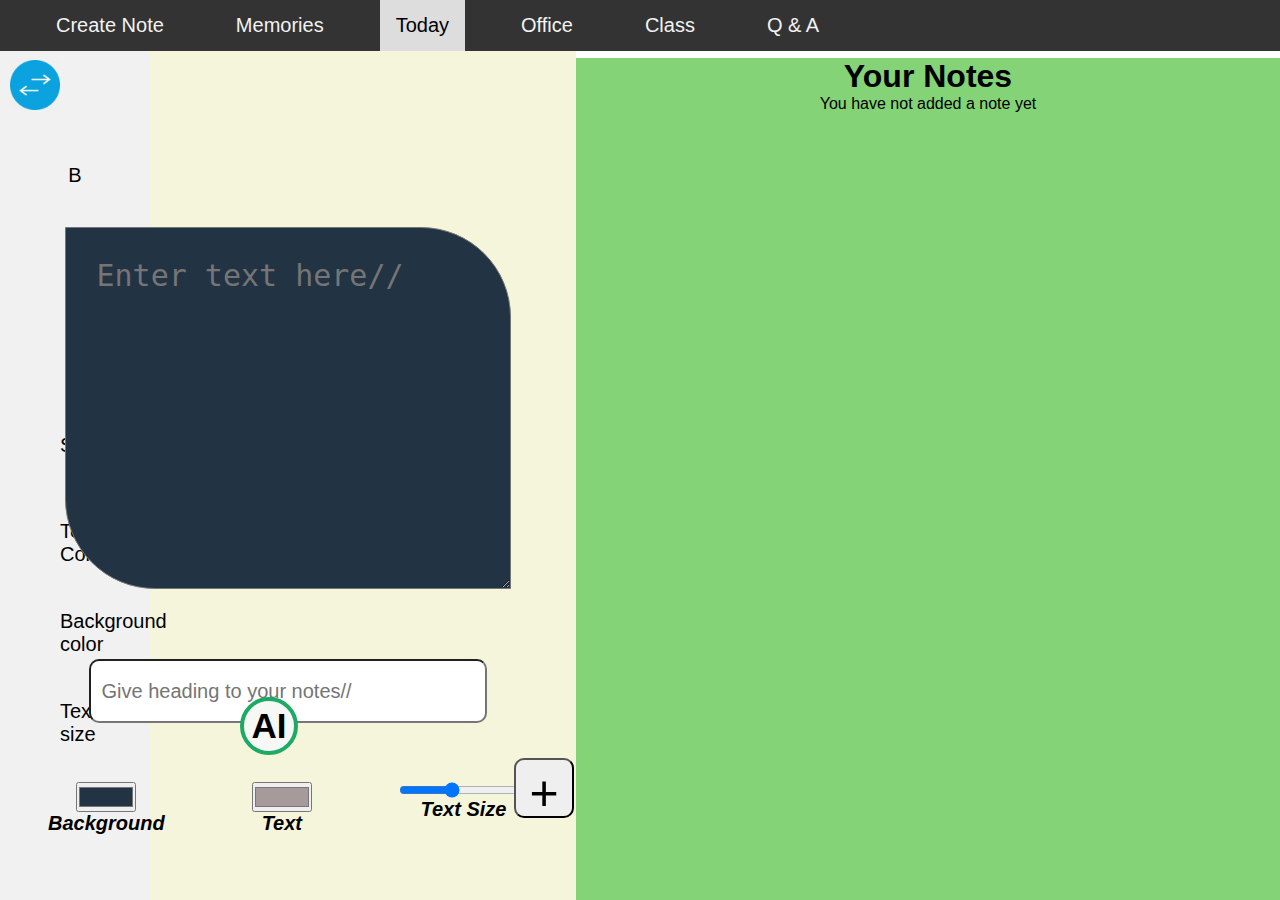
<file: stickyNotes/today.html>
<!DOCTYPE html>
<html>

<head>
    <link rel="stylesheet" href="style.css">
    <style>
        body {
            margin: 0;
            font-family: Arial, Helvetica, sans-serif;
        }

        .navbar {
            overflow: hidden;
            background-color: #333;
            position: fixed;
            width: 100%;
            z-index: 100;
        }

        .navbar a {
            float: left;
            display: block;
            color: #f2f2f2;
            text-align: center;
            padding: 14px 16px;
            text-decoration: none;
            margin-left: 40px;
            font-size: 20px;
            font-weight: 500;

        }

        .navbar a:hover {
            background: #ddd;
            color: black;
        }
        .main {
            background-color: rgba(132, 211, 118, 1);
            height: 100vh;
            width: 100%;
        }
        .navbar #today{
            background: #ddd;
            color: black;
        }
        .navbar :not(#today){
            background-color: #333;
            color: #f2f2f2;
        }
            /* Use a specific height or remove it */
        
    </style>
</head>

<body>

    <div id="left_right_scroll" style="width: fit-content;height: fit-content;display: flex;align-items: center;justify-content: center;position: fixed;left:10px;top:60px;z-index: 500;background-color: transparent;">
        <img src="left_right_logo.jpg" id="left_right_logo_image" style="width: 50px; height: 50px;">
    </div>

    <div class="navbar">
        <a href="index.html">Create Note</a>
        <a href="memory.html">Memories</a>
        <a href="today.html" id="today">Today</a>
        <a href="office.html">Office</a>
        <a href="class.html">Class</a>
        <a href="AI_Question&Answer.html">Q & A</a>
    </div>

    <div id="main_container">
        <!-- toolbar -->
        <div id="toolbar">
            <button id="bold">B</button>
            <button id="italic">I</button>
            <button id="underline">U</button>
            <button id="strikethrough">Strike</button>
            <button id="text_color">Text Color</button>
            <button id="background_colour">Background color</button>
            <button id="size">Text size</button>
            
        </div>
        <!-- <div id="sticky-note">
            <p contenteditable="true"></p>
        </div> -->

        <!-- Left Side Container Codes -->
        <div id="left_container">

            <div class="left_main_elements_container">
                <div id="ai_container">
                    <div id="ai_output_container_div">
                        <span id="ai_output_question">QUESTION FROM USER: </span>
                        <span id="ai_output_answer"><b><i> ............Connect to a network to get
                                    answer.............</i></b> </span>
                    </div>
                    <div id="ai_input_container_div">
                        <input type="text" name="" id="ai_input" placeholder="Enter question here">
                        <button id="ai_answer_generate_button"><img id="ai_answer_generate_button_image"
                                src="send_message_logo.png"></button>
                    </div>
                </div>

                <textarea name="" id="text_area" cols="40" rows="10" placeholder="Enter text here//" contenteditable="true"></textarea>

                <input type="text" name="" id="notes_heading" placeholder="Give heading to your notes//">

                <div id="color_choose_option" class="color_pick">
                    <div id="background_choose">
                        <input type="color" name="" id="color">
                        <label for="color" class="color_label"> Background</label>
                    </div>

                    <div id="text_color_choose">
                        <input type="color" name="" id="color" >
                        <label for="font_color" class="color_label">Text</label>
                    </div>

                    <div id="text_size">
                        <input type="range" name="" id="size" min="10" max="60">
                        <label for="size" class="color_label">Text Size</label>
                    </div>

                    <div id="ai"> <!-- AI button -->
                        <p id="ai_highlight">AI</p>
                    </div>
                </div>

            </div>
            <div id="button">
                <button id="add_note">+</button>
            </div>
        </div>


        <!-- Right Side Container Codes -->
        <div id="right_container">
            <h1>Your Notes</h1>
            <p id="empty_line">You have not added a note yet</p>
            <div id="notes_container">
                <!-- All notes are inserted here -->
            </div>
        </div>
    </div>

    <script src = "script.js"></script>
    <script src = "note_add.js"></script>
    <script type="module" src="module.js"></script>

</body>

</html>
</file>
<file: MultipleShapes/style.css>
body {
    font-family: Arial, sans-serif;
}

#shape_container {
    height:500px;
    width:500px;
    display: flex;
    flex-wrap:wrap;
    background-color: aquamarine;
}

#thick-arrow-right {
    width: 25px;
    height: 25px;
    border: 10px solid #333;
    border-left: 0;
    border-top: 0;

    transform: rotate(315deg);
}

.thick-arrow-left {
    width: 25px;
    height: 25px;
    border: 10px solid #333;
    border-left: 0;
    border-top: 0;

    transform: rotate(135deg);
}

#square {
    /*1.square*/
    height: 50px;
    width: 50px;
    background-color: #555;
}

#rectangle {
    /*2.rectangle*/
    height: 50px;
    width: 100px;
    background-color: #555;
}

#parallelogram {
    /*3.parallelogram*/
    width: 100px;
    height: 50px;
    transform: skew(20deg);
    background: #555;
}

#triangle-up {
    /*4triangle-up*/
    width: 0;
    height: 0;
    border-left: 25px solid transparent;
    border-right: 25px solid transparent;
    border-bottom: 50px solid #555;
}

#heart-with-gradient {
    /*5 heart-with-gradient*/
    width: 50px;
    display: inline-block;
    -webkit-mask:
        radial-gradient(circle at 60% 65%, red 64%, transparent 65%) top left,
        radial-gradient(circle at 40% 65%, red 64%, transparent 65%) top right,
        linear-gradient(to bottom left, red 43%, transparent 43%) bottom left,
        linear-gradient(to bottom right, red 43%, transparent 43%) bottom right;
    -webkit-mask-size: 50% 50%;
    -webkit-mask-repeat: no-repeat;
    mask:
        radial-gradient(circle at 60% 65%, red 64%, transparent 65%) top left,
        radial-gradient(circle at 40% 65%, red 64%, transparent 65%) top right,
        linear-gradient(to bottom left, red 43%, transparent 43%) bottom left,
        linear-gradient(to bottom right, red 43%, transparent 43%) bottom right;
    mask-size: 50% 50%;
    mask-repeat: no-repeat;
    background: linear-gradient(red, blue);
}

#heart-with-gradient::before {
    content: '';
    display: block;
    padding-top: 100%;
}

#triangle-down {
    /*6 triangle-down*/
    width: 0;
    height: 0;
    border-left: 25px solid transparent;
    border-right: 25px solid transparent;
    border-top: 50px solid #555;
}

#circle {
    /*7 circle*/
    height: 50px;
    width: 50px;
    background-color: #555;
    border-radius: 50%;
}

#oval {
    /*8 oval*/
    height: 50px;
    width: 100px;
    background-color: #555;
    border-radius: 50%;
}

#trapezoid {
    /*9 trapezoid*/
    border-bottom: 50px solid #555;
    border-left: 25px solid transparent;
    border-right: 25px solid transparent;
    height: 0;
    width: 125px;
}


#triangle-right {
    /*10 triangle-right*/
    width: 0;
    height: 0;
    border-top: 25px solid transparent;
    border-left: 50px solid #555;
    border-bottom: 25px solid transparent;
}

#star-six {
    /*11 star-six*/
    width: 0;
    height: 0;
    border-left: 50px solid transparent;
    border-right: 50px solid transparent;
    border-bottom: 100px solid #333;
    position: relative;
}

#star-six:after {
    width: 0;
    height: 0;
    border-left: 50px solid transparent;
    border-right: 50px solid transparent;
    border-top: 100px solid #333;
    position: absolute;
    content: "";
    top: 30px;
    left: -50px;
}

#star-five {
    /*12 star-five*/
    margin: 50px 0;
    position: relative;
    display: block;
    color: red;
    width: 0px;
    height: 0px;
    border-right: 100px solid transparent;
    border-bottom: 70px solid red;
    border-left: 100px solid transparent;
    transform: rotate(35deg);
}

#star-five:before {
    border-bottom: 80px solid ;
    border-left: 30px solid transparent;
    border-right: 30px solid transparent;
    position: absolute;
    height: 0;
    width: 0;
    top: -45px;
    left: -65px;
    display: block;
    content: '';
    transform: rotate(-35deg);
}

#star-five:after {
    position: absolute;
    display: block;
    color: red;
    top: 3px;
    left: -105px;
    width: 0px;
    height: 0px;
    border-right: 100px solid transparent;
    border-bottom: 70px solid red;
    border-left: 100px solid transparent;
    transform: rotate(-70deg);
    content: '';
}

#hexagon {
    /*13 hexagon*/
    width: 100px;
    height: 57.735px;
    background: red;
    position: relative;
}

#hexagon::before {
    content: "";
    position: absolute;
    top: -28.8675px;
    left: 0;
    width: 0;
    height: 0;
    border-left: 50px solid transparent;
    border-right: 50px solid transparent;
    border-bottom: 28.8675px solid red;
}

#hexagon::after {
    content: "";
    position: absolute;
    bottom: -28.8675px;
    left: 0;
    width: 0;
    height: 0;
    border-left: 50px solid transparent;
    border-right: 50px solid transparent;
    border-top: 28.8675px solid red;
}

#octagon {
    /*14 octagon*/
    width: 100px;
    height: 100px;
    background: red;
    position: relative;
}

#octagon:before {
    content: "";
    width: 100px;
    height: 0;
    position: absolute;
    top: 0;
    left: 0;
    border-bottom: 29px solid red;
    border-left: 29px solid #eee;
    border-right: 29px solid #eee;
}

#octagon:after {
    content: "";
    width: 100px;
    height: 0;
    position: absolute;
    bottom: 0;
    left: 0;
    border-top: 29px solid red;
    border-left: 29px solid #eee;
    border-right: 29px solid #eee;
}

#heart {
    /*15 heart*/
    position: relative;
    width: 100px;
    height: 90px;
}

#heart:before,
#heart:after {
    position: absolute;
    content: "";
    left: 50px;
    top: 0;
    width: 50px;
    height: 80px;
    background: red;
    border-radius: 50px 50px 0 0;
    transform: rotate(-45deg);
    transform-origin: 0 100%;
}

#heart:after {
    left: 0;
    transform: rotate(45deg);
    transform-origin: 100% 100%;
}

#diamond-shield {
    /*16 diamond-shield*/
    width: 0;
    height: 0;
    border: 50px solid transparent;
    border-bottom: 20px solid red;
    position: relative;
    top: -50px;
}

#diamond-shield:after {
    content: '';
    position: absolute;
    left: -50px;
    top: 20px;
    width: 0;
    height: 0;
    border: 50px solid transparent;
    border-top: 70px solid red;
}

#diamond-narrow {
    /*17 diamond-narrow*/
    width: 0;
    height: 0;
    border: 50px solid transparent;
    border-bottom: 70px solid red;
    position: relative;
    top: -50px;
}

#diamond-narrow:after {
    content: '';
    position: absolute;
    left: -50px;
    top: 70px;
    width: 0;
    height: 0;
    border: 50px solid transparent;
    border-top: 70px solid red;
}

#cut-diamond {
    /*18 cut-diamond*/
    border-style: solid;
    border-color: transparent transparent red transparent;
    border-width: 0 25px 25px 25px;
    height: 0;
    width: 50px;
    box-sizing: content-box;
    position: relative;
    margin: 20px 0 50px 0;
}

#cut-diamond:after {
    content: "";
    position: absolute;
    top: 25px;
    left: -25px;
    width: 0;
    height: 0;
    border-style: solid;
    border-color: red transparent transparent transparent;
    border-width: 70px 50px 0 50px;
}

#egg {
    /*19 egg*/
    display: block;
    width: 126px;
    height: 180px;
    background-color: red;
    border-radius: 50% 50% 50% 50% / 60% 60% 40% 40%;
}

#burst-12 {
    /*20 burst-12*/
    background: red;
    width: 80px;
    height: 80px;
    position: relative;
    text-align: center;
}

#burst-12:before,
#burst-12:after {
    content: "";
    position: absolute;
    top: 0;
    left: 0;
    height: 80px;
    width: 80px;
    background: red;
}

#burst-12:before {
    transform: rotate(30deg);
}

#burst-12:after {
    transform: rotate(60deg);
}

#talkbubble {
    /*21 talkbubble*/
    width: 120px;
    height: 80px;
    background: red;
    position: relative;
    -moz-border-radius: 10px;
    -webkit-border-radius: 10px;
    border-radius: 10px;
}

#talkbubble:before {
    content: "";
    position: absolute;
    right: 100%;
    top: 26px;
    width: 0;
    height: 0;
    border-top: 13px solid transparent;
    border-right: 26px solid red;
    border-bottom: 13px solid transparent;
}

#tv {
    /*22 tv*/
    position: relative;
    width: 200px;
    height: 150px;
    margin: 20px 0;
    background: red;
    border-radius: 50% / 10%;
    color: white;
    text-align: center;
    text-indent: .1em;
}

#tv:before {
    content: '';
    position: absolute;
    top: 10%;
    bottom: 10%;
    right: -5%;
    left: -5%;
    background: inherit;
    border-radius: 5% / 50%;
}

#moon {
    /*23 moon*/
    width: 50px;
    height: 50px;
    border-radius: 50%;
    box-shadow: 10px 10px 0 0 #333;
}

#pointer {
    /*24 pointer*/
    width: 50px;
    height: 40px;
    position: relative;
    background: #333;
}

#pointer:after {
    content: "";
    position: absolute;
    left: 0;
    bottom: 0;
    width: 0;
    height: 0;
    border-left: 20px solid white;
    border-top: 20px solid transparent;
    border-bottom: 20px solid transparent;
}

#pointer:before {
    content: "";
    position: absolute;
    right: -20px;
    bottom: 0;
    width: 0;
    height: 0;
    border-left: 20px solid #333;
    border-top: 20px solid transparent;
    border-bottom: 20px solid transparent;
}

#base {
    /*25 base*/
    background: #333;
    display: inline-block;
    height: 40px;
    margin-left: 20px;
    margin-top: 10px;
    position: relative;
    width: 100px;
}

#base:before {
    border-bottom: 35px solid #333;
    border-left: 50px solid transparent;
    border-right: 50px solid transparent;
    content: "";
    height: 0;
    left: 0;
    position: absolute;
    top: -35px;
    width: 0;
}

#cone {
    /*26 cone*/
    width: 0;
    height: 0;
    border-left: 50px solid transparent;
    border-right: 50px solid transparent;
    border-top: 50px solid red;
    border-radius: 50%;
}

#flag {
    /*27 flag*/
    width: 60px;
    height: 50px;
    box-sizing: content-box;
    padding-top: 15px;
    position: relative;
    background: #555;
    color: none;
    font-size: 11px;
    letter-spacing: 0.2em;
    text-align: center;
    text-transform: uppercase;
}

#flag:after {
    content: "";
    position: absolute;
    left: 0;
    bottom: 0;
    width: 0;
    height: 0;
    border-bottom: 13px solid #ffffff;
    border-left: 30px solid transparent;
    border-right: 30px solid transparent;
}
</file>
<file: Registration_Form/style.css>
*{
  margin:0;
  padding:0;
  box-sizing: border-box;
  font-family: "poppins","sans-serif";
}
body{
  /* background-color: rgb(86, 118, 215); */
  background-image: url("galaxyImage.avif");
  background-repeat: no-repeat;          
  background-size: cover;
  display: flex;
  justify-content: center;
  align-items: center;
  padding: 20px;
  min-height: 100vh;
  font-size:25px;
}
.container{
  background-color: #fffffe;
  width:80%;
  height: 100%;
  max-width:700px;
  border-radius: 10px;
  position:relative;
  padding: 25px;
  /* background-color: #ccc; */
  box-shadow: 0 4px 8px 0 rgba(0, 0, 0, 0.2);
  

}
.container header{
  font-size:2rem;
  color:#333;
  font-weight:bold;
  text-align: center;
}
.form{
  margin-top:30px;
}
.container .input-box{
  width:100%;
  margin-top:20px;
}
.input-box label{
  color:#333;
}
/* .form :where(.input-box input,.select-box){ */
  .form .input-box input,.select-box{
  position: relative;
  height: 50px;
  width: 100%;
  outline:none;
  color:#707070;
  margin-top:5px;
  border:2px solid #ddd;
  border-radius:6px;
  padding:3px 15px;
  font-size:20px;
  word-spacing: 5px;

}
.input-box input:focus{
  box-shadow:0 1px 0 rgba(0,0,0,0.1);
}
.form .column{
  display:flex;
  column-gap:15px;
}
.form .gender-box{
  margin-top:20px;
}

.gender-box p{
  display:inline;
  font-size:1em;
  font-weight: 400px;
  margin-right:15px;
}
.form :where(.gender-option, .gender){
  display:flex;
  align-items: center;
  column-gap:20px;

}
.form .gender{
  column-gap:10px;
}
.gender label{
  color:#707070;
}
.address :where(input, .select-box) {
   margin-top: 15px;
}
.select-box select {
  height: 100%;
  width: 100%;
  outline: none;
  border: none;
  color: #707070;
  font-size: 1rem;
}
.form button {
  height: 50px;
  width: 100%;
  color: #fff;
  font-size: 1.5rem;
  font-weight: 400;
  margin-top: 30px;
  border: none;
  cursor: pointer;
  transition: all 0.2s ease;
  background: rgb(130, 106, 251);
  border-radius:10px;
}
.form button:hover {
  background: rgb(88, 56, 250);
}
.address-box{
  width:100%;
  margin-top:5px;
  padding: 5px;
  border-radius:2px;
  border: 1px solid #ccc; 
  box-shadow: 0 0 10px #e9e9e9;

}
</file>
<file: Resume/style.css>
* {
    margin: 0;
    padding: 0;
}

/* Default styles for all devices */
body {
    display: flex;
    justify-content: center;
    align-content: center;
    margin: 20px;
}

#main_container {
    display: flex;
    flex-direction: column;
    width: fit-content;
    background-color: rgb(240, 240, 239);
    gap: 10px;
    font-weight: 600;
    height: fit-content;

}

.texta-align-center {
    text-align: center;
}


#header {
    display: flex;
    flex-direction: row;
    justify-content: space-between;
    align-items: center;
    background-color: rgb(158, 209, 143);
    padding: 10px;
    height: fit-content;
}

#left_header {
    display: flex;
    flex-direction: column;
    width: 500px;
}

#left_header #name {
    font-size: 30px;
    font-weight: 500;
    text-decoration: underline;
    background-color: rgb(222, 222, 194);
    text-align: center;
    margin: 0;
}

#left_header #description {
    text-indent: 20px;
    font-style: italic;
    font-size: 18px;
    font-weight: 400;
}

#left_header #languages {
    font-size: 18px;
    font-weight: 600;
    margin-top: 5px;
}

#right_header {
    display: flex;
    flex-direction: column;
    margin-right: 2%;
    margin-left: 5%;
    gap: 2px;
    height: fit-content;
    width: 380px;
}

#right_header div {
    display: flex;
    flex-direction: row;
    gap: 20px;
    align-items: center;
    background-color: rgb(231, 231, 167);
}

#right_header div span {
    display: flex;
    text-wrap: wrap;
}

#right_header div a:hover {
    color: blue;
    text-decoration: underline;
}

#right_header div img {
    width: 35px;
    height: 30px;
}

.content_header {
    font-size: 20px;
    font-weight: 600;
    text-decoration: underline;
    margin: 0px;
    font-style: italic;
    padding: 10px;
}

table {
    border: 2px solid black;
    width: 100%;
    background-color: white;


}

thead th {
    text-align: center;
    background-color: rgb(133, 132, 134);
}

tbody td {
    text-align: left;
    background-color: rgb(205, 205, 202);
}

#programming_languages div,
#professional_skill div {
    background-color: rgb(205, 205, 202);
}

/* ADDING DEVICE COMPATIBILITY */
/* @media screen and (max-width:400px) {
    #main_container {
        display: flex;
        flex-direction: column;
        width: 400px;
        background-color: rgb(240, 240, 239);
        gap: 20px;
        padding: 10px;
        font-weight: 600;
    }
    #right_header {
        display: flex;
        flex-direction: column;
        border: 2px solid rgb(104, 99, 99);
        margin-right: 5%;
        margin-left: 5%;
        padding: 2px;
        gap: 2px;
        height: fit-content;
        width: 50%;
    }    
} */
@media screen and (max-width:400px) {
    body {
        background-color: lightgreen;
        display: flex;
        margin: 20px;
    }
    #left_header {
        display: flex;
        flex-direction: column;
        width: 80%;
    }
    #header {
        display: flex;
        flex-direction: column;
        gap: 20px;
        background-color: rgb(158, 209, 143);
        padding: 10px;
        height: fit-content;
    }
    #right_header {
        display: flex;
        flex-direction: column;
        /* justify-content: center; */
        align-items: center;
        gap: 5px;
        height: fit-content;
        width: 100%;
        margin: 10px;
    }
    #right_header div {
        display: flex;
        flex-direction: row;
        width: 80%;
        gap: 20px;
        align-items: center;
    }

    /* #main_container {
        display: flex;
        flex-direction: column;
        width: 500px;
        background-color: rgb(240, 240, 239);
        gap: 20px;
        padding: 10px;
        font-weight: 600;
    }

    #right_header {
        display: flex;
        flex-direction: column;
        border: 2px solid rgb(104, 99, 99);
        padding: 2px;
        gap: 2px;
        height: fit-content;
        width: 100%;
    } */
}



/* Styles for smaller screens (mobile phones) */
@media screen and (min-width:400px) and (max-width: 600px) {
    body {
        background-color: lightgreen;
        display: flex;
        margin: 20px;
    }
    #left_header {
        display: flex;
        flex-direction: column;
        width: 80%;
    }
    #header {
        display: flex;
        flex-direction: column;
        gap: 20px;
        background-color: rgb(158, 209, 143);
        padding: 10px;
        height: fit-content;
    }
    #right_header {
        display: flex;
        flex-direction: column;
        /* justify-content: center; */
        align-items: center;
        gap: 5px;
        height: fit-content;
        width: 100%;
        margin: 10px;
    }
    #right_header div {
        display: flex;
        flex-direction: row;
        width: 80%;
        gap: 20px;
        align-items: center;
    }

}
    /* body {
        display: flex;
        margin: 20px;
    }

    #header {
        display: flex;
        flex-direction: column;
        gap: 20px;
        background-color: rgb(158, 209, 143);
        padding: 10px;
        height: fit-content;
    }
    #right_header {
        display: flex;
        flex-direction: column;
        justify-content: start;
        align-items: start;
        gap: 5px;
        height: fit-content;
        width: 100%;
        margin: 10px;
    }
    #right_header div {
        display: flex;
        flex-direction: row;
        width: 100%;
        gap: 20px;
        align-items: center;
    }
} */

/* Styles for medium screens (tablets) */
@media (min-width: 601px) and (max-width: 1024px) {
    body {
        background-color: lightgreen;
        display: flex;
        margin: 20px;
    }
    #left_header {
        display: flex;
        flex-direction: column;
        width: 80%;
    }
    #header {
        display: flex;
        flex-direction: column;
        gap: 20px;
        background-color: rgb(158, 209, 143);
        padding: 10px;
        height: fit-content;
    }
    #right_header {
        display: flex;
        flex-direction: column;
        /* justify-content: center; */
        align-items: center;
        gap: 5px;
        height: fit-content;
        width: 100%;
        margin: 10px;
    }
    #right_header div {
        display: flex;
        flex-direction: row;
        width: 80%;
        gap: 20px;
        align-items: center;
    }

}

/* Styles for larger screens (desktops) */
@media (min-width: 1025px) {
    body {
        background-color: lightyellow;
    }
}

@media print {}
</file>
<file: stickyNotes/style.css>
* {
    margin: 0;
    padding: 0;
}

/* Main container designing */
#main_container {
    margin: 0;
    height: 100vh;
    display: flex;
}

#folder_options_container {
    display: flex;
    flex-direction: row;
    justify-content: space-around;
    align-items: center;
    width: 100%;
    border: 2px solid red;
}

#folder_options_container div {
    margin: 10px;
    color: rgb(11, 9, 13);
    font-weight: 700;
    font-size: 20px;
}

/* side-boar / toolbar design */
#toolbar {
    position: absolute;
    top: 0;
    left: 0;
    width: 150px;
    height: 100%;
    background-color: #f1f1f1;
    display: flex;
    flex-direction: column;
    justify-content: center;
    align-items: center;
    gap: 50px;
    /* display: none; */
}

#toolbar button {
    width: 30px;
    height: 30px;
    border: none;
    background-color: transparent;
    cursor: pointer;
    font-size: 20px;
    margin-bottom: 10px;
}

/* Navingation bar designing */
.navbar {
    overflow: hidden;
    background-color: #333;
    position: fixed;
    width: 100%;
    z-index: 100;
    top: 0;
}

/* Navigation Anchor tag button styling - moving to differnt
webpages/html files */
.navbar a {
    float: left;
    display: block;
    color: #f2f2f2;
    text-align: center;
    padding: 14px 16px;
    text-decoration: none;
    margin-left: 40px;
    font-size: 20px;
    font-weight: 500;
}

.navbar a:hover {
    background: #ddd;
    color: black;
}

/* Create Note cell designing for the home page */
.navbar #create_note {
    background: #ddd;
    color: black;
}

#left_right_scroll {
    width: 50px;
    height: 50px;
    display: flex;
    align-items: center;
    justify-content: center;
    position: fixed;
    left: 10px;
    top: 60px;
    z-index: 10;
    border-radius: 50%;
}

/* #sticky-note {
    position: absolute;
    top: 50px;
    left: 60px;
    width: 200px;
    height: 200px;
    background-color: #fff;
    border: 1px solid #ccc;
    padding: 10px;
} */

/* left side container design */
#left_container {
    display: flex;
    width: 45vw;
    height: 100vh;
    background-color: beige;
    justify-content: center;
    flex-direction: column;
    align-items: center;
    
}

/* #left_container{
    display: none;
} */

#left_container .left_main_elements_container {
    display: flex;
    flex-direction: column;
    width: 95%;
    height: fit-content;
    align-items: center;
    justify-content: center;
}

/* Styling for textarea */
#text_area {
    border-top-right-radius: 90px;
    border-bottom-left-radius: 90px;
    padding: 30px;
    font-size: 17px;
    height: 300px;
    width: 70%;
    background-color: rgb(34, 51, 68);
    color: rgb(166, 154, 154);
    font-weight: 500;
    z-index: 100;
}

/* Notes heading and location input container */
#notes_heading,
#notes_location_info {
    width: 70%;
    height: 60px;
    margin-top: 20px;
    border-radius: 10px;
    padding-left: 10px;
    position: relative;
    top: 50px;
    font-size: 20px;
    font-weight: 400;
}

.color_pick {
    margin-top: 20px;
}

.color_label {
    font-size: 20px;
    font-weight: 600;
    font-family: 'Gill Sans', 'Gill Sans MT', Calibri, 'Trebuchet MS', sans-serif;
    margin-top: 0;
    font-style: italic;
}


#color_choose_option {
    display: flex;
    justify-content: space-between;
    width: 30em;
    position: absolute;
    bottom: 65px;
    ;
}

#background_choose,
#text_color_choose,
#text_size {
    display: flex;
    flex-direction: column;
    align-items: center;
}

/* Background and text colour choose option */
#color {
    height: 30px;
    width: 60px;
}

/* AI button to open Gimini chat bot */
#ai {
    height: 50px;
    width: 50px;
    display: flex;
    align-items: center;
    justify-content: center;
    background-color: rgb(246, 248, 246);
    border-radius: 50%;
    font-size: 35px;
    font-weight: 600;
    border: 4px solid rgb(28, 170, 101);
    position: absolute;
    bottom: 80px;
    left: 40%;
}

/* Add note / plus button container  */
#button {
    margin-top: 60px;
    border-radius: 29px;
    display: flex;
    align-items: center;
    justify-content: center;
    position: absolute;
    bottom: 80px;
    left: 40%;
    display: flex;
}

/* Desighing plus ( + ) symbol inside the button container */
#add_note {
    font-size: 50px;
    border-radius: 10px;
    width: 60px;
    height: 60px;
    font-weight: 500;
    padding: 4px;
    margin: 2px;
}

/*  ..... Code for the contents and containers on the right side   */

#right_container {
    width: 55vw;
    background-color: rgba(132, 211, 118, 1);
    overflow-y: auto;
    margin-top: 58px;
}

/* It is the right side container where all sticky note are added */
#notes_container {
    display: flex;
    flex-direction: row;
    flex-wrap: wrap;
    justify-content: space-around;
    align-items: center;
    gap: 10px 10px;
}

/* Sticky notes heading and content text alignment */
h1,
p {
    display: flex;
    justify-content: center;
}

/* Styling of Gemini AI chat container  */
#ai_container {
    height: 820px;
    width: 840px;
    display: flex;
    flex-direction: column;
    justify-content: flex-end;
    border-radius: 10px;
    position: absolute;
    bottom: 150px;
    gap: 0;
    margin: 0;
}

#ai_container {
    display: none;
}

/* AI Question input container */
#ai_input_container_div {
    margin: 0;
    display: flex;
    flex-direction: row;
    width: 100%;
    justify-content: center;
    align-items: center;
}

#ai_input_container_div {
    display: none;
}

/* Question input cell  */
#ai_input {
    padding: 0;
    margin: 0;
    width: 90%;
    padding: 10px;
    height: 50px;
    font-size: 20px;
    font-weight: 500;
    margin-top: 10px;
    margin-bottom: 10px;
    color: black;
    border: 1px solid black;
    border-top-left-radius: 10px;
    border-bottom-left-radius: 10px;
    background-color: rgb(246, 248, 246);
    border-right-color: rgb(246, 248, 246);
}

#ai_input :hover {
    background-color: #ccd7d8;
}

/* Styling of button for asking question */
#ai_answer_generate_button {
    font-weight: bold;
    width: fit-content;
    height: 74px;
    border-top-right-radius: 10px;
    border-bottom-right-radius: 10px;
    border-left-color: rgb(246, 248, 246);
    padding: 0;
    margin: 0;
}

#ai_answer_generate_button_image {
    height: 66px;
    border-top-left-radius: 10px;
    border-bottom-left-radius: 10px;
    padding: 0px;
    margin: 0px;
}

#ai_answer_generate_button:hover {
    background-color: #ccd7d8;
}

/* Styling of Generated answer by Gemini */
#ai_output_container_div {
    display: none;
    flex-direction: column;
    justify-content: flex-start;
    background-color: rgb(126, 244, 90);
    max-height: 750px;
    margin: 0;
    padding: 0;
    animation-name: ai_output_animation;
    animation-duration: 10s;
    animation-timing-function: linear;
    border-radius: 10px;
}

#ai_output_question {
    border: 3px solid black;
    min-height: 40px;
    max-height: 60px;
    border-radius: 10px;
    padding: 5px;
    display: flex;
    flex-direction: column;
    align-items: center;
    flex-wrap: wrap;
    font-weight: 600;
    font-size: 20px;
}

#ai_output_answer {
    overflow-y: auto;
    margin: 30px;
    font-weight: 500;
    font-size: 20px;
}

/* #ai_output_question:hover {
    background-color: #ccd7d8;
} */
/* All the following styles are referenced from Script files 
 ----- Has no relation with any html files */
/* Designing of sticky notes */
/* Location popup  */
#location_popup_div {
    max-width: 500px;
    min-width: 200px;
    background-color: rgb(248, 241, 242);
    position: absolute;
    bottom: 10%;
    left: 50%;
    transform: translate(-30%, -24%);
    z-index: 1000;
    border: 2px solid green;
    display: none;
    flex-direction: column;
    border-radius: 20px;
    padding: 5px;
    font-size: 20px;
}

#edit_note_popup_div {
    max-width: 500px;
    min-width: fit-content;
    background-color: rgb(248, 241, 242);
    position: absolute;
    bottom: 16%;
    right: 3%;
    /* transform: translate(100%, 90%); */
    z-index: 1000;
    border: 2px solid green;
    display: none;
    flex-direction: column;
    font-size: 15px;
    font-weight: 500;
    border-radius: 10px;
    padding: 5px;
}

#create_notes_heading {
    color: rgb(31, 11, 30);
    font-size: 20px;
    background-color: rgb(161, 209, 232);
    width: 100%;
    height: 100%;
    padding: 0;
    margin: 0;
}

#heading_cross_div {
    display: flex;
    justify-content: end;
    align-items: center;
    margin-top: 0;
    margin-right: 25px;
    font-size: 15px;
    font-weight: 700;
    background-color: white;
    height: 25px;
}

#sticky_note_content {
    height: 281px;
    width: 100%;
    overflow-y: auto;
    margin-left: 5px;
    text-indent: 20px;
}

/* All animation codes are here  */
@keyframes ai_output_animation {
    0% {
        opacity: 0;
        height: 0;
    }

    15% {
        opacity: 0.25;
        height: 100px;
    }

    30% {
        opacity: 0.5;
        height: 200px;
    }

    45% {
        opacity: 0.75;
        height: 300px;
    }

    60% {
        opacity: 1;
        height: 400px;
    }

    75% {
        height: 500px;
    }

    90% {
        height: 600px;
    }

    100% {
        height: 670px;
    }
}

@keyframes spinner {
    from {
        transform: rotate(0);
    }

    to {
        transform: rotate(-180deg);
    }
}

@keyframes rotate_refresh_content {
    from {
        transform: rotate(0deg);
    }

    to {
        transform: rotate(720deg);
    }

}
</file>
